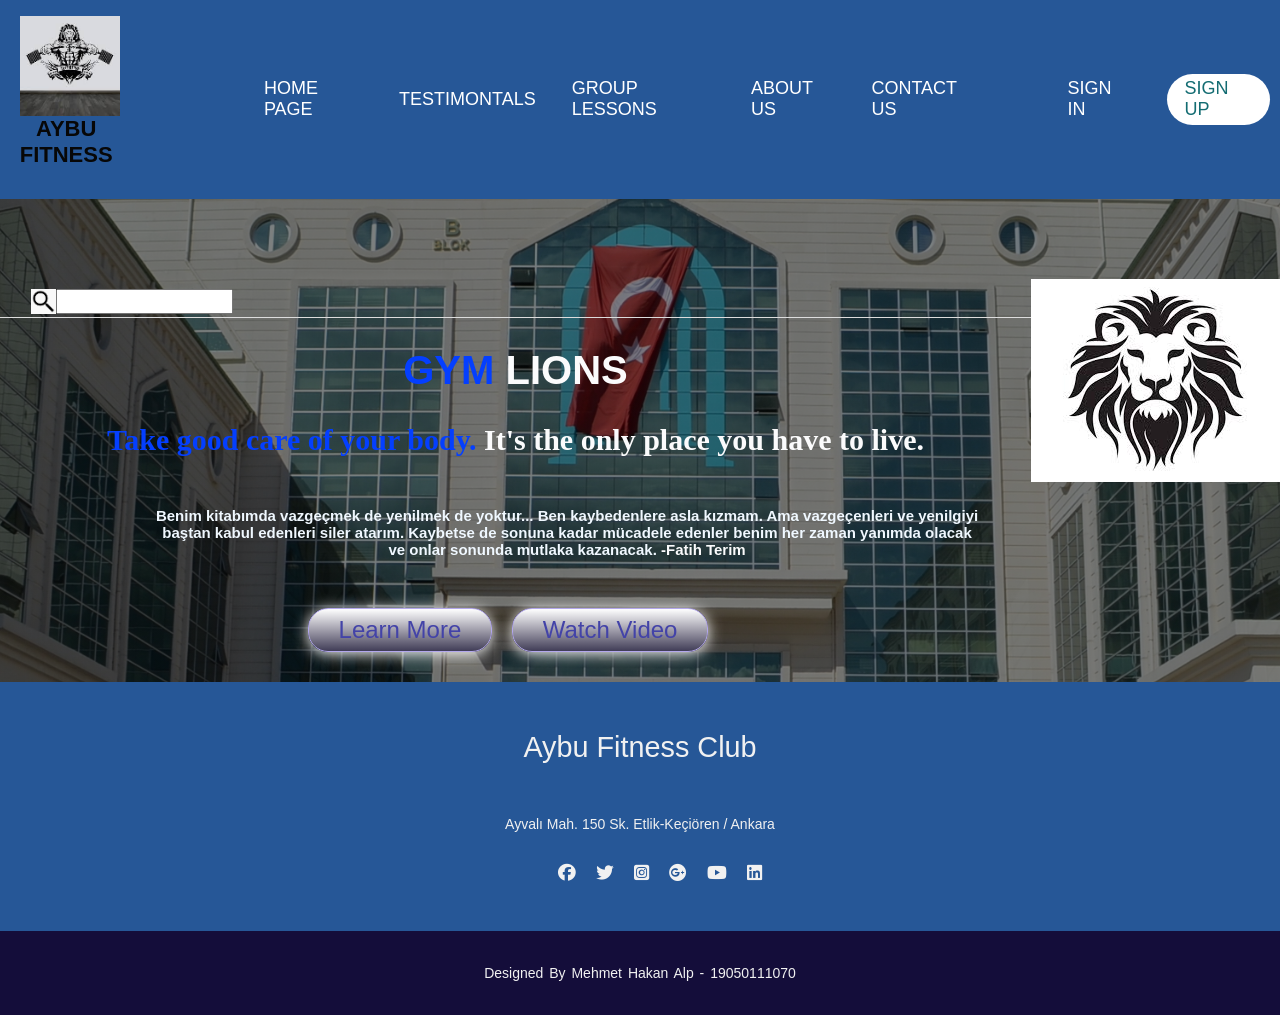
<file: Alp_ProjectSprint3-4/Alp_ProjectDraft2/index.html>
<!DOCTYPE html>
<html lang="en">
<head>
    <meta charset="UTF-8">
    <meta http-equiv="X-UA-Compatible" content="IE=edge">
    <meta name="viewport" content="width=device-width, initial-scale=1.0">
    <title>Lion Fitness</title>
    <link rel="stylesheet" href="common.css">
    <link rel="stylesheet" href="style.css">
    <link rel="stylesheet" href="https://cdnjs.cloudflare.com/ajax/libs/font-awesome/6.4.0/css/all.min.css"/>
</head>
<body>
    <header>
        <div class="container row">
          <a href="#" class="logo"><img src="aslan.jpg">
            <h1 class="aybu-fitness">AYBU FITNESS</h1></a>
          
          <nav class="nav">
            <ul class="nav__list">
              <li class="nav__item"><a href="index.html" class="nav__link">Home Page</a></li>
              <li class="nav__item"><a href="testimontals.html" class="nav__link" >Testimontals</a></li>
              <li class="nav__item"><a href="group-lesson.html" class="nav__link">Group Lessons</a></li>
              <li class="nav__item"><a href="about-us.html"class="nav__link" >About Us</a></li>
              <li class="nav__item"><a href="contact-us.html"class="nav__link" >Contact Us</a></li>
            </ul>
            <ul class="nav__list">
              <li class="nav__item"><a href="#" class="nav__link">Sign in</a></li>
              <li class="nav__item">
                <a href="#" class="nav__link nav__link--button">Sign up</a>
              </li>
            </ul>
          </nav>
        </div>
      </header>

      <div class="banner">
        <div class="left-col">
            <div class="search">
                <img src="search.png" width="25px">
                <input type="text">
            </div>
            <h1> <span1> GYM</span1>  <span> LIONS </span> </h1>
            <h3> <span1>Take good care of your body.</span><span>
                It's the only place you have to live.
            </span> 
                </h3>
                <p> <strong>
                    Benim kitabımda vazgeçmek de yenilmek de yoktur... 
                    Ben kaybedenlere asla kızmam. 
                    Ama vazgeçenleri ve yenilgiyi baştan kabul edenleri siler atarım. 
                    Kaybetse de sonuna kadar mücadele edenler benim 
                    her zaman yanımda olacak ve onlar sonunda mutlaka
                    kazanacak. <span>-Fatih Terim</span> 
                </strong>
                    
                </p>
                <div class="button">
                    <button type="button" class="primary-button">Learn More</button>
                    <button type="button" class="secondry-button">Watch Video</button>
                </div>
                
        </div>
        <div class="right-col">
            <img src="big-photo-aslan.jpg">
            
        </div>
        
    </div>
    <footer>
      <div class="footer-content">
        <h3>Aybu Fitness Club</h3>
        <p>Ayvalı Mah. 150 Sk. Etlik-Keçiören / Ankara
        </p>
        <ul class="socials">
          
          <li><a href="https://www.facebook.com"><i class="fa-brands fa-facebook"></i></a></li>
          <li><a href="https://twitter.com"><i class="fa-brands fa-twitter"></i></a></li>
          <li><a href="https://www.instagram.com/accounts/login/"><i class="fa-brands fa-square-instagram"></i></a></li>
          <li><a href="https://accounts.google.com/InteractiveLogin/signinchooser?elo=1&ifkv=AQMjQ7Qd_SXheNo365VDVD_mH7Bw42z6fIi9__PEFIAzMFTwE6klG_wHzv5zP7f2NQFFbJpWAuRnpg&flowName=GlifWebSignIn&flowEntry=ServiceLogin"><i class="fa-brands fa-google-plus"></i></a></li>
          <li><a href="https://www.youtube.com"><i class="fa-brands fa-youtube"></i></a></li>
          <li><a href="https://www.linkedin.com/feed/"><i class="fa-brands fa-linkedin"></i></a></li>
        </ul>
      </div>
      <div class="footer-bottom">
        <p>Designed by Mehmet Hakan Alp - 19050111070</p>
      </div>
    </footer>


</body>
</html>
</file>
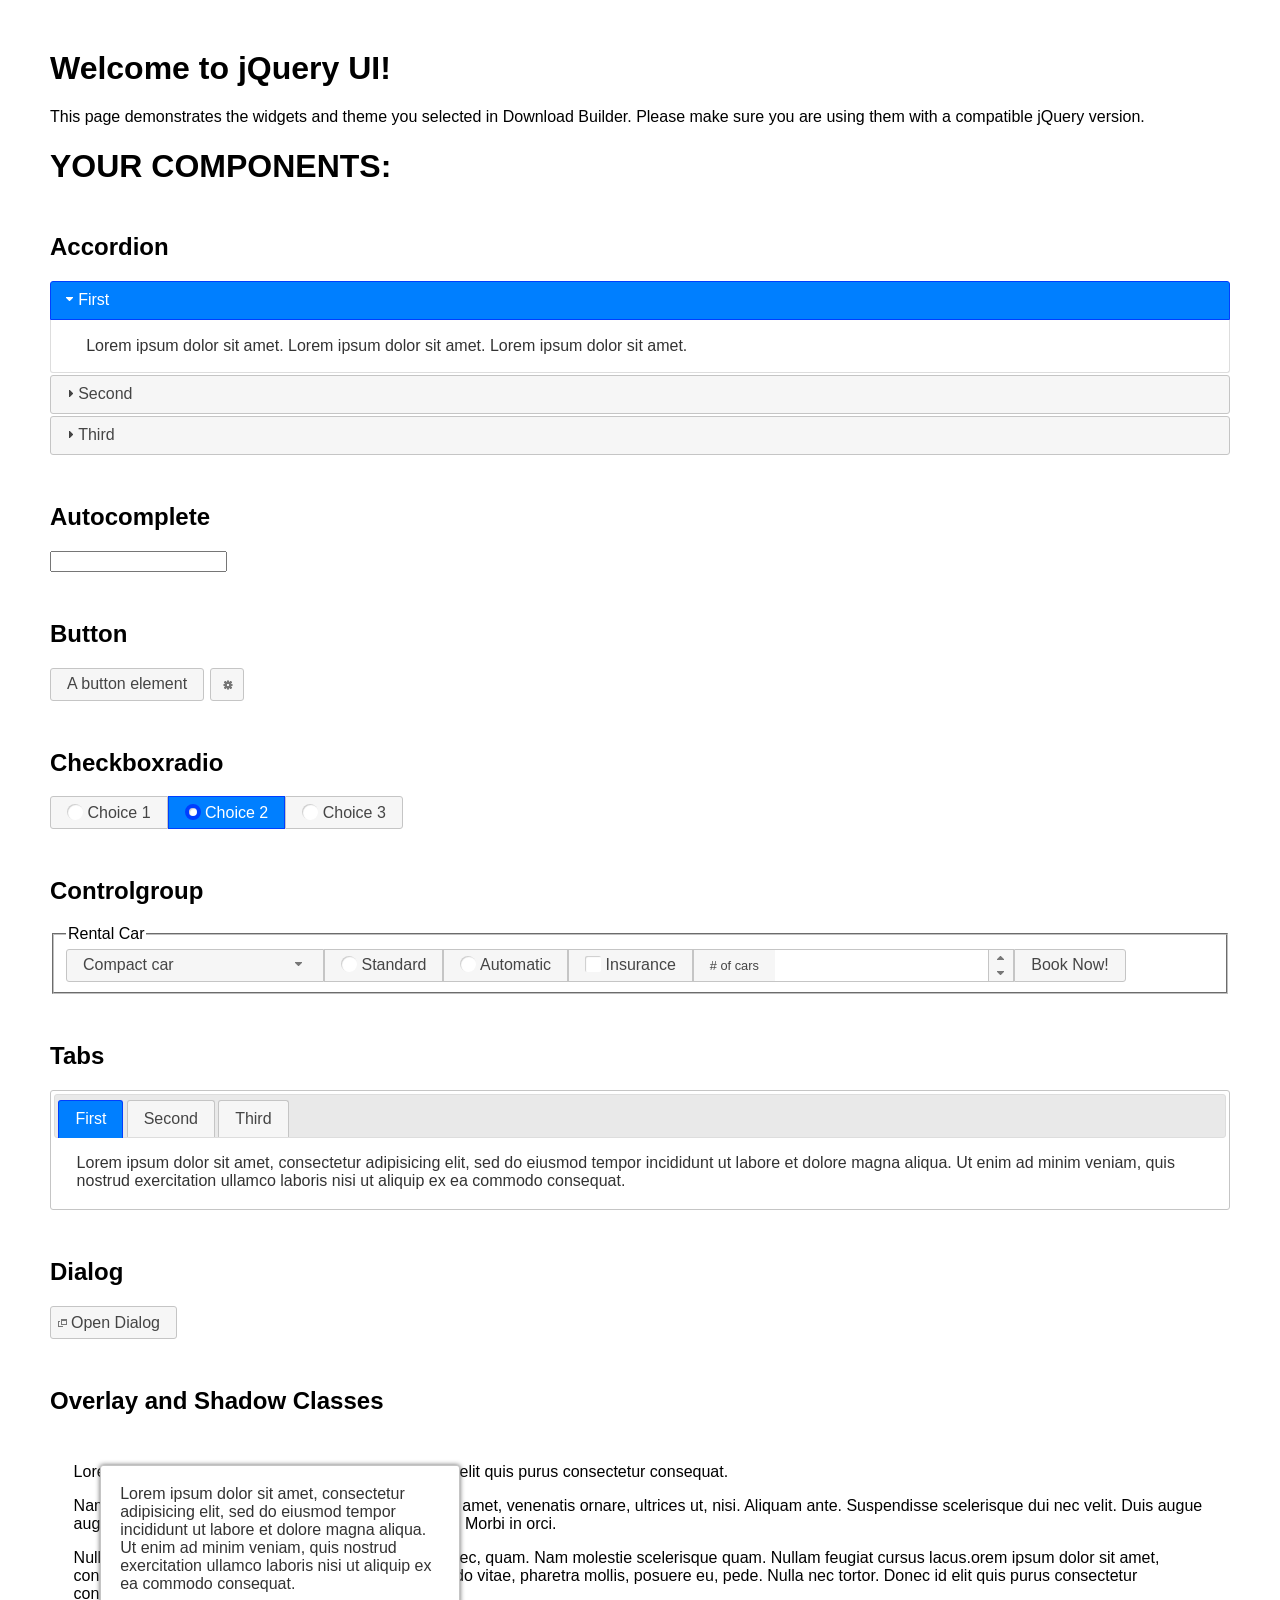
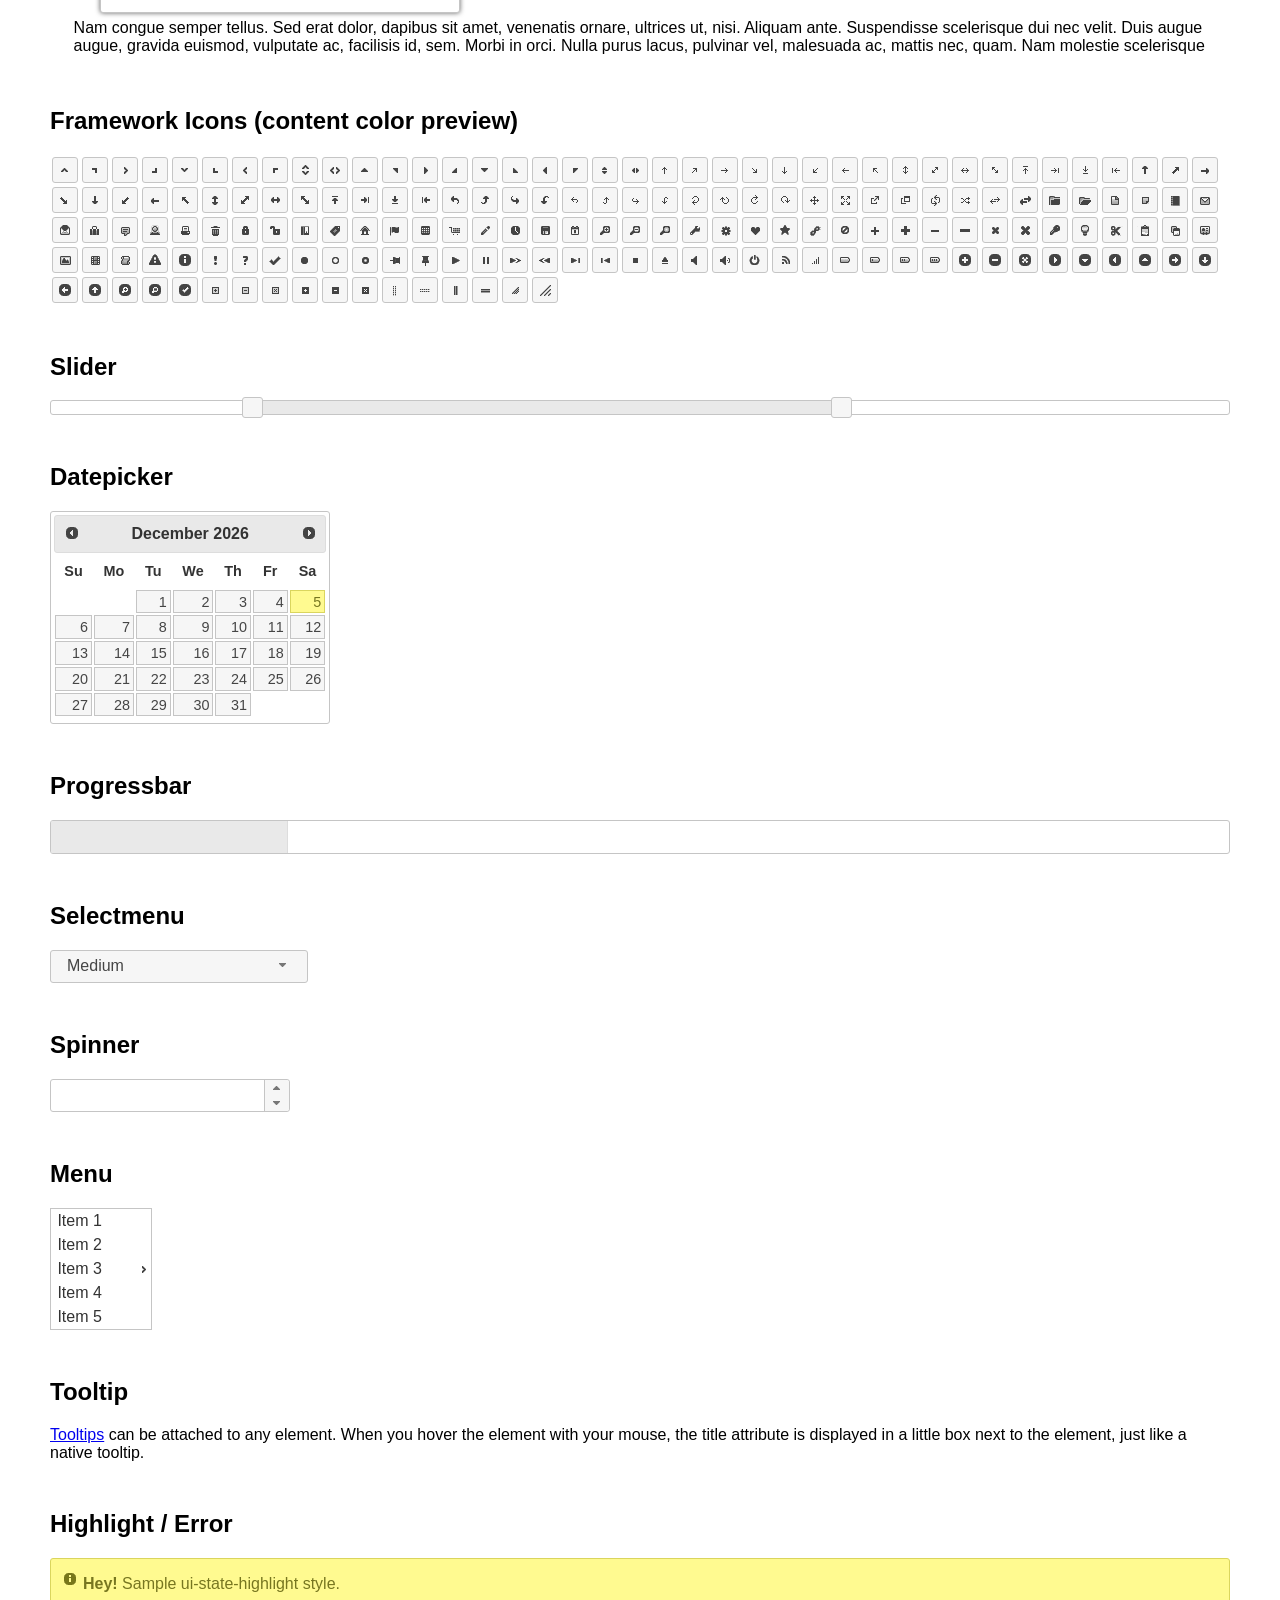
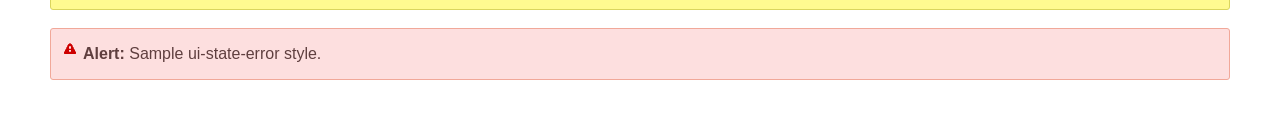
<file: Alp_ProjectSprint3-4/Alp_ProjectDraft2/jquery-ui-1.13.2/index.html>
<!doctype html>
<html lang="us">
<head>
	<meta charset="utf-8">
	<title>jQuery UI Example Page</title>
	<link href="jquery-ui.css" rel="stylesheet">
	<style>
	body{
		font-family: "Trebuchet MS", sans-serif;
		margin: 50px;
	}
	.demoHeaders {
		margin-top: 2em;
	}
	#dialog-link {
		padding: .4em 1em .4em 20px;
		text-decoration: none;
		position: relative;
	}
	#dialog-link span.ui-icon {
		margin: 0 5px 0 0;
		position: absolute;
		left: .2em;
		top: 50%;
		margin-top: -8px;
	}
	#icons {
		margin: 0;
		padding: 0;
	}
	#icons li {
		margin: 2px;
		position: relative;
		padding: 4px 0;
		cursor: pointer;
		float: left;
		list-style: none;
	}
	#icons span.ui-icon {
		float: left;
		margin: 0 4px;
	}
	.fakewindowcontain .ui-widget-overlay {
		position: absolute;
	}
	select {
		width: 200px;
	}
	</style>
</head>
<body>

<h1>Welcome to jQuery UI!</h1>

<div class="ui-widget">
	<p>This page demonstrates the widgets and theme you selected in Download Builder. Please make sure you are using them with a compatible jQuery version.</p>
</div>

<h1>YOUR COMPONENTS:</h1>

<!-- Accordion -->
<h2 class="demoHeaders">Accordion</h2>
<div id="accordion">
	<h3>First</h3>
	<div>Lorem ipsum dolor sit amet. Lorem ipsum dolor sit amet. Lorem ipsum dolor sit amet.</div>
	<h3>Second</h3>
	<div>Phasellus mattis tincidunt nibh.</div>
	<h3>Third</h3>
	<div>Nam dui erat, auctor a, dignissim quis.</div>
</div>

<!-- Autocomplete -->
<h2 class="demoHeaders">Autocomplete</h2>
<div>
	<input id="autocomplete" title="type &quot;a&quot;">
</div>

<!-- Button -->
<h2 class="demoHeaders">Button</h2>
<button id="button">A button element</button>
<button id="button-icon">An icon-only button</button>

<!-- Checkboxradio -->
<h2 class="demoHeaders">Checkboxradio</h2>
<form style="margin-top: 1em;">
	<div id="radioset">
		<input type="radio" id="radio1" name="radio"><label for="radio1">Choice 1</label>
		<input type="radio" id="radio2" name="radio" checked="checked"><label for="radio2">Choice 2</label>
		<input type="radio" id="radio3" name="radio"><label for="radio3">Choice 3</label>
	</div>
</form>

<!-- Controlgroup -->
<h2 class="demoHeaders">Controlgroup</h2>
<fieldset>
	<legend>Rental Car</legend>
	<div id="controlgroup">
		<select id="car-type">
			<option>Compact car</option>
			<option>Midsize car</option>
			<option>Full size car</option>
			<option>SUV</option>
			<option>Luxury</option>
			<option>Truck</option>
			<option>Van</option>
		</select>
		<label for="transmission-standard">Standard</label>
		<input type="radio" name="transmission" id="transmission-standard">
		<label for="transmission-automatic">Automatic</label>
		<input type="radio" name="transmission" id="transmission-automatic">
		<label for="insurance">Insurance</label>
		<input type="checkbox" name="insurance" id="insurance">
		<label for="horizontal-spinner" class="ui-controlgroup-label"># of cars</label>
		<input id="horizontal-spinner" class="ui-spinner-input">
		<button>Book Now!</button>
	</div>
</fieldset>

<!-- Tabs -->
<h2 class="demoHeaders">Tabs</h2>
<div id="tabs">
	<ul>
		<li><a href="#tabs-1">First</a></li>
		<li><a href="#tabs-2">Second</a></li>
		<li><a href="#tabs-3">Third</a></li>
	</ul>
	<div id="tabs-1">Lorem ipsum dolor sit amet, consectetur adipisicing elit, sed do eiusmod tempor incididunt ut labore et dolore magna aliqua. Ut enim ad minim veniam, quis nostrud exercitation ullamco laboris nisi ut aliquip ex ea commodo consequat.</div>
	<div id="tabs-2">Phasellus mattis tincidunt nibh. Cras orci urna, blandit id, pretium vel, aliquet ornare, felis. Maecenas scelerisque sem non nisl. Fusce sed lorem in enim dictum bibendum.</div>
	<div id="tabs-3">Nam dui erat, auctor a, dignissim quis, sollicitudin eu, felis. Pellentesque nisi urna, interdum eget, sagittis et, consequat vestibulum, lacus. Mauris porttitor ullamcorper augue.</div>
</div>

<h2 class="demoHeaders">Dialog</h2>
<p>
	<button id="dialog-link" class="ui-button ui-corner-all ui-widget">
		<span class="ui-icon ui-icon-newwin"></span>Open Dialog
	</button>
</p>

<h2 class="demoHeaders">Overlay and Shadow Classes</h2>
<div style="position: relative; width: 96%; height: 200px; padding:1% 2%; overflow:hidden;" class="fakewindowcontain">
	<p>Lorem ipsum dolor sit amet,  Nulla nec tortor. Donec id elit quis purus consectetur consequat. </p><p>Nam congue semper tellus. Sed erat dolor, dapibus sit amet, venenatis ornare, ultrices ut, nisi. Aliquam ante. Suspendisse scelerisque dui nec velit. Duis augue augue, gravida euismod, vulputate ac, facilisis id, sem. Morbi in orci. </p><p>Nulla purus lacus, pulvinar vel, malesuada ac, mattis nec, quam. Nam molestie scelerisque quam. Nullam feugiat cursus lacus.orem ipsum dolor sit amet, consectetur adipiscing elit. Donec libero risus, commodo vitae, pharetra mollis, posuere eu, pede. Nulla nec tortor. Donec id elit quis purus consectetur consequat. </p><p>Nam congue semper tellus. Sed erat dolor, dapibus sit amet, venenatis ornare, ultrices ut, nisi. Aliquam ante. Suspendisse scelerisque dui nec velit. Duis augue augue, gravida euismod, vulputate ac, facilisis id, sem. Morbi in orci. Nulla purus lacus, pulvinar vel, malesuada ac, mattis nec, quam. Nam molestie scelerisque quam. </p><p>Nullam feugiat cursus lacus.orem ipsum dolor sit amet, consectetur adipiscing elit. Donec libero risus, commodo vitae, pharetra mollis, posuere eu, pede. Nulla nec tortor. Donec id elit quis purus consectetur consequat. Nam congue semper tellus. Sed erat dolor, dapibus sit amet, venenatis ornare, ultrices ut, nisi. Aliquam ante. </p><p>Suspendisse scelerisque dui nec velit. Duis augue augue, gravida euismod, vulputate ac, facilisis id, sem. Morbi in orci. Nulla purus lacus, pulvinar vel, malesuada ac, mattis nec, quam. Nam molestie scelerisque quam. Nullam feugiat cursus lacus.orem ipsum dolor sit amet, consectetur adipiscing elit. Donec libero risus, commodo vitae, pharetra mollis, posuere eu, pede. Nulla nec tortor. Donec id elit quis purus consectetur consequat. Nam congue semper tellus. Sed erat dolor, dapibus sit amet, venenatis ornare, ultrices ut, nisi. </p>

	<!-- ui-dialog -->
	<div class="ui-widget-overlay ui-front"></div>
	<div style="position: absolute; width: 320px; left: 50px; top: 30px; padding: 1.2em" class="ui-widget ui-front ui-widget-content ui-corner-all ui-widget-shadow">
		Lorem ipsum dolor sit amet, consectetur adipisicing elit, sed do eiusmod tempor incididunt ut labore et dolore magna aliqua. Ut enim ad minim veniam, quis nostrud exercitation ullamco laboris nisi ut aliquip ex ea commodo consequat.
	</div>

</div>

<!-- ui-dialog -->
<div id="dialog" title="Dialog Title">
	<p>Lorem ipsum dolor sit amet, consectetur adipisicing elit, sed do eiusmod tempor incididunt ut labore et dolore magna aliqua. Ut enim ad minim veniam, quis nostrud exercitation ullamco laboris nisi ut aliquip ex ea commodo consequat.</p>
</div>


<h2 class="demoHeaders">Framework Icons (content color preview)</h2>
<ul id="icons" class="ui-widget ui-helper-clearfix">
	<li class="ui-state-default ui-corner-all" title=".ui-icon-caret-1-n"><span class="ui-icon ui-icon-caret-1-n"></span></li>
	<li class="ui-state-default ui-corner-all" title=".ui-icon-caret-1-ne"><span class="ui-icon ui-icon-caret-1-ne"></span></li>
	<li class="ui-state-default ui-corner-all" title=".ui-icon-caret-1-e"><span class="ui-icon ui-icon-caret-1-e"></span></li>
	<li class="ui-state-default ui-corner-all" title=".ui-icon-caret-1-se"><span class="ui-icon ui-icon-caret-1-se"></span></li>
	<li class="ui-state-default ui-corner-all" title=".ui-icon-caret-1-s"><span class="ui-icon ui-icon-caret-1-s"></span></li>
	<li class="ui-state-default ui-corner-all" title=".ui-icon-caret-1-sw"><span class="ui-icon ui-icon-caret-1-sw"></span></li>
	<li class="ui-state-default ui-corner-all" title=".ui-icon-caret-1-w"><span class="ui-icon ui-icon-caret-1-w"></span></li>
	<li class="ui-state-default ui-corner-all" title=".ui-icon-caret-1-nw"><span class="ui-icon ui-icon-caret-1-nw"></span></li>
	<li class="ui-state-default ui-corner-all" title=".ui-icon-caret-2-n-s"><span class="ui-icon ui-icon-caret-2-n-s"></span></li>
	<li class="ui-state-default ui-corner-all" title=".ui-icon-caret-2-e-w"><span class="ui-icon ui-icon-caret-2-e-w"></span></li>
	<li class="ui-state-default ui-corner-all" title=".ui-icon-triangle-1-n"><span class="ui-icon ui-icon-triangle-1-n"></span></li>
	<li class="ui-state-default ui-corner-all" title=".ui-icon-triangle-1-ne"><span class="ui-icon ui-icon-triangle-1-ne"></span></li>
	<li class="ui-state-default ui-corner-all" title=".ui-icon-triangle-1-e"><span class="ui-icon ui-icon-triangle-1-e"></span></li>
	<li class="ui-state-default ui-corner-all" title=".ui-icon-triangle-1-se"><span class="ui-icon ui-icon-triangle-1-se"></span></li>
	<li class="ui-state-default ui-corner-all" title=".ui-icon-triangle-1-s"><span class="ui-icon ui-icon-triangle-1-s"></span></li>
	<li class="ui-state-default ui-corner-all" title=".ui-icon-triangle-1-sw"><span class="ui-icon ui-icon-triangle-1-sw"></span></li>
	<li class="ui-state-default ui-corner-all" title=".ui-icon-triangle-1-w"><span class="ui-icon ui-icon-triangle-1-w"></span></li>
	<li class="ui-state-default ui-corner-all" title=".ui-icon-triangle-1-nw"><span class="ui-icon ui-icon-triangle-1-nw"></span></li>
	<li class="ui-state-default ui-corner-all" title=".ui-icon-triangle-2-n-s"><span class="ui-icon ui-icon-triangle-2-n-s"></span></li>
	<li class="ui-state-default ui-corner-all" title=".ui-icon-triangle-2-e-w"><span class="ui-icon ui-icon-triangle-2-e-w"></span></li>
	<li class="ui-state-default ui-corner-all" title=".ui-icon-arrow-1-n"><span class="ui-icon ui-icon-arrow-1-n"></span></li>
	<li class="ui-state-default ui-corner-all" title=".ui-icon-arrow-1-ne"><span class="ui-icon ui-icon-arrow-1-ne"></span></li>
	<li class="ui-state-default ui-corner-all" title=".ui-icon-arrow-1-e"><span class="ui-icon ui-icon-arrow-1-e"></span></li>
	<li class="ui-state-default ui-corner-all" title=".ui-icon-arrow-1-se"><span class="ui-icon ui-icon-arrow-1-se"></span></li>
	<li class="ui-state-default ui-corner-all" title=".ui-icon-arrow-1-s"><span class="ui-icon ui-icon-arrow-1-s"></span></li>
	<li class="ui-state-default ui-corner-all" title=".ui-icon-arrow-1-sw"><span class="ui-icon ui-icon-arrow-1-sw"></span></li>
	<li class="ui-state-default ui-corner-all" title=".ui-icon-arrow-1-w"><span class="ui-icon ui-icon-arrow-1-w"></span></li>
	<li class="ui-state-default ui-corner-all" title=".ui-icon-arrow-1-nw"><span class="ui-icon ui-icon-arrow-1-nw"></span></li>
	<li class="ui-state-default ui-corner-all" title=".ui-icon-arrow-2-n-s"><span class="ui-icon ui-icon-arrow-2-n-s"></span></li>
	<li class="ui-state-default ui-corner-all" title=".ui-icon-arrow-2-ne-sw"><span class="ui-icon ui-icon-arrow-2-ne-sw"></span></li>
	<li class="ui-state-default ui-corner-all" title=".ui-icon-arrow-2-e-w"><span class="ui-icon ui-icon-arrow-2-e-w"></span></li>
	<li class="ui-state-default ui-corner-all" title=".ui-icon-arrow-2-se-nw"><span class="ui-icon ui-icon-arrow-2-se-nw"></span></li>
	<li class="ui-state-default ui-corner-all" title=".ui-icon-arrowstop-1-n"><span class="ui-icon ui-icon-arrowstop-1-n"></span></li>
	<li class="ui-state-default ui-corner-all" title=".ui-icon-arrowstop-1-e"><span class="ui-icon ui-icon-arrowstop-1-e"></span></li>
	<li class="ui-state-default ui-corner-all" title=".ui-icon-arrowstop-1-s"><span class="ui-icon ui-icon-arrowstop-1-s"></span></li>
	<li class="ui-state-default ui-corner-all" title=".ui-icon-arrowstop-1-w"><span class="ui-icon ui-icon-arrowstop-1-w"></span></li>
	<li class="ui-state-default ui-corner-all" title=".ui-icon-arrowthick-1-n"><span class="ui-icon ui-icon-arrowthick-1-n"></span></li>
	<li class="ui-state-default ui-corner-all" title=".ui-icon-arrowthick-1-ne"><span class="ui-icon ui-icon-arrowthick-1-ne"></span></li>
	<li class="ui-state-default ui-corner-all" title=".ui-icon-arrowthick-1-e"><span class="ui-icon ui-icon-arrowthick-1-e"></span></li>
	<li class="ui-state-default ui-corner-all" title=".ui-icon-arrowthick-1-se"><span class="ui-icon ui-icon-arrowthick-1-se"></span></li>
	<li class="ui-state-default ui-corner-all" title=".ui-icon-arrowthick-1-s"><span class="ui-icon ui-icon-arrowthick-1-s"></span></li>
	<li class="ui-state-default ui-corner-all" title=".ui-icon-arrowthick-1-sw"><span class="ui-icon ui-icon-arrowthick-1-sw"></span></li>
	<li class="ui-state-default ui-corner-all" title=".ui-icon-arrowthick-1-w"><span class="ui-icon ui-icon-arrowthick-1-w"></span></li>
	<li class="ui-state-default ui-corner-all" title=".ui-icon-arrowthick-1-nw"><span class="ui-icon ui-icon-arrowthick-1-nw"></span></li>
	<li class="ui-state-default ui-corner-all" title=".ui-icon-arrowthick-2-n-s"><span class="ui-icon ui-icon-arrowthick-2-n-s"></span></li>
	<li class="ui-state-default ui-corner-all" title=".ui-icon-arrowthick-2-ne-sw"><span class="ui-icon ui-icon-arrowthick-2-ne-sw"></span></li>
	<li class="ui-state-default ui-corner-all" title=".ui-icon-arrowthick-2-e-w"><span class="ui-icon ui-icon-arrowthick-2-e-w"></span></li>
	<li class="ui-state-default ui-corner-all" title=".ui-icon-arrowthick-2-se-nw"><span class="ui-icon ui-icon-arrowthick-2-se-nw"></span></li>
	<li class="ui-state-default ui-corner-all" title=".ui-icon-arrowthickstop-1-n"><span class="ui-icon ui-icon-arrowthickstop-1-n"></span></li>
	<li class="ui-state-default ui-corner-all" title=".ui-icon-arrowthickstop-1-e"><span class="ui-icon ui-icon-arrowthickstop-1-e"></span></li>
	<li class="ui-state-default ui-corner-all" title=".ui-icon-arrowthickstop-1-s"><span class="ui-icon ui-icon-arrowthickstop-1-s"></span></li>
	<li class="ui-state-default ui-corner-all" title=".ui-icon-arrowthickstop-1-w"><span class="ui-icon ui-icon-arrowthickstop-1-w"></span></li>
	<li class="ui-state-default ui-corner-all" title=".ui-icon-arrowreturnthick-1-w"><span class="ui-icon ui-icon-arrowreturnthick-1-w"></span></li>
	<li class="ui-state-default ui-corner-all" title=".ui-icon-arrowreturnthick-1-n"><span class="ui-icon ui-icon-arrowreturnthick-1-n"></span></li>
	<li class="ui-state-default ui-corner-all" title=".ui-icon-arrowreturnthick-1-e"><span class="ui-icon ui-icon-arrowreturnthick-1-e"></span></li>
	<li class="ui-state-default ui-corner-all" title=".ui-icon-arrowreturnthick-1-s"><span class="ui-icon ui-icon-arrowreturnthick-1-s"></span></li>
	<li class="ui-state-default ui-corner-all" title=".ui-icon-arrowreturn-1-w"><span class="ui-icon ui-icon-arrowreturn-1-w"></span></li>
	<li class="ui-state-default ui-corner-all" title=".ui-icon-arrowreturn-1-n"><span class="ui-icon ui-icon-arrowreturn-1-n"></span></li>
	<li class="ui-state-default ui-corner-all" title=".ui-icon-arrowreturn-1-e"><span class="ui-icon ui-icon-arrowreturn-1-e"></span></li>
	<li class="ui-state-default ui-corner-all" title=".ui-icon-arrowreturn-1-s"><span class="ui-icon ui-icon-arrowreturn-1-s"></span></li>
	<li class="ui-state-default ui-corner-all" title=".ui-icon-arrowrefresh-1-w"><span class="ui-icon ui-icon-arrowrefresh-1-w"></span></li>
	<li class="ui-state-default ui-corner-all" title=".ui-icon-arrowrefresh-1-n"><span class="ui-icon ui-icon-arrowrefresh-1-n"></span></li>
	<li class="ui-state-default ui-corner-all" title=".ui-icon-arrowrefresh-1-e"><span class="ui-icon ui-icon-arrowrefresh-1-e"></span></li>
	<li class="ui-state-default ui-corner-all" title=".ui-icon-arrowrefresh-1-s"><span class="ui-icon ui-icon-arrowrefresh-1-s"></span></li>
	<li class="ui-state-default ui-corner-all" title=".ui-icon-arrow-4"><span class="ui-icon ui-icon-arrow-4"></span></li>
	<li class="ui-state-default ui-corner-all" title=".ui-icon-arrow-4-diag"><span class="ui-icon ui-icon-arrow-4-diag"></span></li>
	<li class="ui-state-default ui-corner-all" title=".ui-icon-extlink"><span class="ui-icon ui-icon-extlink"></span></li>
	<li class="ui-state-default ui-corner-all" title=".ui-icon-newwin"><span class="ui-icon ui-icon-newwin"></span></li>
	<li class="ui-state-default ui-corner-all" title=".ui-icon-refresh"><span class="ui-icon ui-icon-refresh"></span></li>
	<li class="ui-state-default ui-corner-all" title=".ui-icon-shuffle"><span class="ui-icon ui-icon-shuffle"></span></li>
	<li class="ui-state-default ui-corner-all" title=".ui-icon-transfer-e-w"><span class="ui-icon ui-icon-transfer-e-w"></span></li>
	<li class="ui-state-default ui-corner-all" title=".ui-icon-transferthick-e-w"><span class="ui-icon ui-icon-transferthick-e-w"></span></li>
	<li class="ui-state-default ui-corner-all" title=".ui-icon-folder-collapsed"><span class="ui-icon ui-icon-folder-collapsed"></span></li>
	<li class="ui-state-default ui-corner-all" title=".ui-icon-folder-open"><span class="ui-icon ui-icon-folder-open"></span></li>
	<li class="ui-state-default ui-corner-all" title=".ui-icon-document"><span class="ui-icon ui-icon-document"></span></li>
	<li class="ui-state-default ui-corner-all" title=".ui-icon-document-b"><span class="ui-icon ui-icon-document-b"></span></li>
	<li class="ui-state-default ui-corner-all" title=".ui-icon-note"><span class="ui-icon ui-icon-note"></span></li>
	<li class="ui-state-default ui-corner-all" title=".ui-icon-mail-closed"><span class="ui-icon ui-icon-mail-closed"></span></li>
	<li class="ui-state-default ui-corner-all" title=".ui-icon-mail-open"><span class="ui-icon ui-icon-mail-open"></span></li>
	<li class="ui-state-default ui-corner-all" title=".ui-icon-suitcase"><span class="ui-icon ui-icon-suitcase"></span></li>
	<li class="ui-state-default ui-corner-all" title=".ui-icon-comment"><span class="ui-icon ui-icon-comment"></span></li>
	<li class="ui-state-default ui-corner-all" title=".ui-icon-person"><span class="ui-icon ui-icon-person"></span></li>
	<li class="ui-state-default ui-corner-all" title=".ui-icon-print"><span class="ui-icon ui-icon-print"></span></li>
	<li class="ui-state-default ui-corner-all" title=".ui-icon-trash"><span class="ui-icon ui-icon-trash"></span></li>
	<li class="ui-state-default ui-corner-all" title=".ui-icon-locked"><span class="ui-icon ui-icon-locked"></span></li>
	<li class="ui-state-default ui-corner-all" title=".ui-icon-unlocked"><span class="ui-icon ui-icon-unlocked"></span></li>
	<li class="ui-state-default ui-corner-all" title=".ui-icon-bookmark"><span class="ui-icon ui-icon-bookmark"></span></li>
	<li class="ui-state-default ui-corner-all" title=".ui-icon-tag"><span class="ui-icon ui-icon-tag"></span></li>
	<li class="ui-state-default ui-corner-all" title=".ui-icon-home"><span class="ui-icon ui-icon-home"></span></li>
	<li class="ui-state-default ui-corner-all" title=".ui-icon-flag"><span class="ui-icon ui-icon-flag"></span></li>
	<li class="ui-state-default ui-corner-all" title=".ui-icon-calculator"><span class="ui-icon ui-icon-calculator"></span></li>
	<li class="ui-state-default ui-corner-all" title=".ui-icon-cart"><span class="ui-icon ui-icon-cart"></span></li>
	<li class="ui-state-default ui-corner-all" title=".ui-icon-pencil"><span class="ui-icon ui-icon-pencil"></span></li>
	<li class="ui-state-default ui-corner-all" title=".ui-icon-clock"><span class="ui-icon ui-icon-clock"></span></li>
	<li class="ui-state-default ui-corner-all" title=".ui-icon-disk"><span class="ui-icon ui-icon-disk"></span></li>
	<li class="ui-state-default ui-corner-all" title=".ui-icon-calendar"><span class="ui-icon ui-icon-calendar"></span></li>
	<li class="ui-state-default ui-corner-all" title=".ui-icon-zoomin"><span class="ui-icon ui-icon-zoomin"></span></li>
	<li class="ui-state-default ui-corner-all" title=".ui-icon-zoomout"><span class="ui-icon ui-icon-zoomout"></span></li>
	<li class="ui-state-default ui-corner-all" title=".ui-icon-search"><span class="ui-icon ui-icon-search"></span></li>
	<li class="ui-state-default ui-corner-all" title=".ui-icon-wrench"><span class="ui-icon ui-icon-wrench"></span></li>
	<li class="ui-state-default ui-corner-all" title=".ui-icon-gear"><span class="ui-icon ui-icon-gear"></span></li>
	<li class="ui-state-default ui-corner-all" title=".ui-icon-heart"><span class="ui-icon ui-icon-heart"></span></li>
	<li class="ui-state-default ui-corner-all" title=".ui-icon-star"><span class="ui-icon ui-icon-star"></span></li>
	<li class="ui-state-default ui-corner-all" title=".ui-icon-link"><span class="ui-icon ui-icon-link"></span></li>
	<li class="ui-state-default ui-corner-all" title=".ui-icon-cancel"><span class="ui-icon ui-icon-cancel"></span></li>
	<li class="ui-state-default ui-corner-all" title=".ui-icon-plus"><span class="ui-icon ui-icon-plus"></span></li>
	<li class="ui-state-default ui-corner-all" title=".ui-icon-plusthick"><span class="ui-icon ui-icon-plusthick"></span></li>
	<li class="ui-state-default ui-corner-all" title=".ui-icon-minus"><span class="ui-icon ui-icon-minus"></span></li>
	<li class="ui-state-default ui-corner-all" title=".ui-icon-minusthick"><span class="ui-icon ui-icon-minusthick"></span></li>
	<li class="ui-state-default ui-corner-all" title=".ui-icon-close"><span class="ui-icon ui-icon-close"></span></li>
	<li class="ui-state-default ui-corner-all" title=".ui-icon-closethick"><span class="ui-icon ui-icon-closethick"></span></li>
	<li class="ui-state-default ui-corner-all" title=".ui-icon-key"><span class="ui-icon ui-icon-key"></span></li>
	<li class="ui-state-default ui-corner-all" title=".ui-icon-lightbulb"><span class="ui-icon ui-icon-lightbulb"></span></li>
	<li class="ui-state-default ui-corner-all" title=".ui-icon-scissors"><span class="ui-icon ui-icon-scissors"></span></li>
	<li class="ui-state-default ui-corner-all" title=".ui-icon-clipboard"><span class="ui-icon ui-icon-clipboard"></span></li>
	<li class="ui-state-default ui-corner-all" title=".ui-icon-copy"><span class="ui-icon ui-icon-copy"></span></li>
	<li class="ui-state-default ui-corner-all" title=".ui-icon-contact"><span class="ui-icon ui-icon-contact"></span></li>
	<li class="ui-state-default ui-corner-all" title=".ui-icon-image"><span class="ui-icon ui-icon-image"></span></li>
	<li class="ui-state-default ui-corner-all" title=".ui-icon-video"><span class="ui-icon ui-icon-video"></span></li>
	<li class="ui-state-default ui-corner-all" title=".ui-icon-script"><span class="ui-icon ui-icon-script"></span></li>
	<li class="ui-state-default ui-corner-all" title=".ui-icon-alert"><span class="ui-icon ui-icon-alert"></span></li>
	<li class="ui-state-default ui-corner-all" title=".ui-icon-info"><span class="ui-icon ui-icon-info"></span></li>
	<li class="ui-state-default ui-corner-all" title=".ui-icon-notice"><span class="ui-icon ui-icon-notice"></span></li>
	<li class="ui-state-default ui-corner-all" title=".ui-icon-help"><span class="ui-icon ui-icon-help"></span></li>
	<li class="ui-state-default ui-corner-all" title=".ui-icon-check"><span class="ui-icon ui-icon-check"></span></li>
	<li class="ui-state-default ui-corner-all" title=".ui-icon-bullet"><span class="ui-icon ui-icon-bullet"></span></li>
	<li class="ui-state-default ui-corner-all" title=".ui-icon-radio-off"><span class="ui-icon ui-icon-radio-off"></span></li>
	<li class="ui-state-default ui-corner-all" title=".ui-icon-radio-on"><span class="ui-icon ui-icon-radio-on"></span></li>
	<li class="ui-state-default ui-corner-all" title=".ui-icon-pin-w"><span class="ui-icon ui-icon-pin-w"></span></li>
	<li class="ui-state-default ui-corner-all" title=".ui-icon-pin-s"><span class="ui-icon ui-icon-pin-s"></span></li>
	<li class="ui-state-default ui-corner-all" title=".ui-icon-play"><span class="ui-icon ui-icon-play"></span></li>
	<li class="ui-state-default ui-corner-all" title=".ui-icon-pause"><span class="ui-icon ui-icon-pause"></span></li>
	<li class="ui-state-default ui-corner-all" title=".ui-icon-seek-next"><span class="ui-icon ui-icon-seek-next"></span></li>
	<li class="ui-state-default ui-corner-all" title=".ui-icon-seek-prev"><span class="ui-icon ui-icon-seek-prev"></span></li>
	<li class="ui-state-default ui-corner-all" title=".ui-icon-seek-end"><span class="ui-icon ui-icon-seek-end"></span></li>
	<li class="ui-state-default ui-corner-all" title=".ui-icon-seek-first"><span class="ui-icon ui-icon-seek-first"></span></li>
	<li class="ui-state-default ui-corner-all" title=".ui-icon-stop"><span class="ui-icon ui-icon-stop"></span></li>
	<li class="ui-state-default ui-corner-all" title=".ui-icon-eject"><span class="ui-icon ui-icon-eject"></span></li>
	<li class="ui-state-default ui-corner-all" title=".ui-icon-volume-off"><span class="ui-icon ui-icon-volume-off"></span></li>
	<li class="ui-state-default ui-corner-all" title=".ui-icon-volume-on"><span class="ui-icon ui-icon-volume-on"></span></li>
	<li class="ui-state-default ui-corner-all" title=".ui-icon-power"><span class="ui-icon ui-icon-power"></span></li>
	<li class="ui-state-default ui-corner-all" title=".ui-icon-signal-diag"><span class="ui-icon ui-icon-signal-diag"></span></li>
	<li class="ui-state-default ui-corner-all" title=".ui-icon-signal"><span class="ui-icon ui-icon-signal"></span></li>
	<li class="ui-state-default ui-corner-all" title=".ui-icon-battery-0"><span class="ui-icon ui-icon-battery-0"></span></li>
	<li class="ui-state-default ui-corner-all" title=".ui-icon-battery-1"><span class="ui-icon ui-icon-battery-1"></span></li>
	<li class="ui-state-default ui-corner-all" title=".ui-icon-battery-2"><span class="ui-icon ui-icon-battery-2"></span></li>
	<li class="ui-state-default ui-corner-all" title=".ui-icon-battery-3"><span class="ui-icon ui-icon-battery-3"></span></li>
	<li class="ui-state-default ui-corner-all" title=".ui-icon-circle-plus"><span class="ui-icon ui-icon-circle-plus"></span></li>
	<li class="ui-state-default ui-corner-all" title=".ui-icon-circle-minus"><span class="ui-icon ui-icon-circle-minus"></span></li>
	<li class="ui-state-default ui-corner-all" title=".ui-icon-circle-close"><span class="ui-icon ui-icon-circle-close"></span></li>
	<li class="ui-state-default ui-corner-all" title=".ui-icon-circle-triangle-e"><span class="ui-icon ui-icon-circle-triangle-e"></span></li>
	<li class="ui-state-default ui-corner-all" title=".ui-icon-circle-triangle-s"><span class="ui-icon ui-icon-circle-triangle-s"></span></li>
	<li class="ui-state-default ui-corner-all" title=".ui-icon-circle-triangle-w"><span class="ui-icon ui-icon-circle-triangle-w"></span></li>
	<li class="ui-state-default ui-corner-all" title=".ui-icon-circle-triangle-n"><span class="ui-icon ui-icon-circle-triangle-n"></span></li>
	<li class="ui-state-default ui-corner-all" title=".ui-icon-circle-arrow-e"><span class="ui-icon ui-icon-circle-arrow-e"></span></li>
	<li class="ui-state-default ui-corner-all" title=".ui-icon-circle-arrow-s"><span class="ui-icon ui-icon-circle-arrow-s"></span></li>
	<li class="ui-state-default ui-corner-all" title=".ui-icon-circle-arrow-w"><span class="ui-icon ui-icon-circle-arrow-w"></span></li>
	<li class="ui-state-default ui-corner-all" title=".ui-icon-circle-arrow-n"><span class="ui-icon ui-icon-circle-arrow-n"></span></li>
	<li class="ui-state-default ui-corner-all" title=".ui-icon-circle-zoomin"><span class="ui-icon ui-icon-circle-zoomin"></span></li>
	<li class="ui-state-default ui-corner-all" title=".ui-icon-circle-zoomout"><span class="ui-icon ui-icon-circle-zoomout"></span></li>
	<li class="ui-state-default ui-corner-all" title=".ui-icon-circle-check"><span class="ui-icon ui-icon-circle-check"></span></li>
	<li class="ui-state-default ui-corner-all" title=".ui-icon-circlesmall-plus"><span class="ui-icon ui-icon-circlesmall-plus"></span></li>
	<li class="ui-state-default ui-corner-all" title=".ui-icon-circlesmall-minus"><span class="ui-icon ui-icon-circlesmall-minus"></span></li>
	<li class="ui-state-default ui-corner-all" title=".ui-icon-circlesmall-close"><span class="ui-icon ui-icon-circlesmall-close"></span></li>
	<li class="ui-state-default ui-corner-all" title=".ui-icon-squaresmall-plus"><span class="ui-icon ui-icon-squaresmall-plus"></span></li>
	<li class="ui-state-default ui-corner-all" title=".ui-icon-squaresmall-minus"><span class="ui-icon ui-icon-squaresmall-minus"></span></li>
	<li class="ui-state-default ui-corner-all" title=".ui-icon-squaresmall-close"><span class="ui-icon ui-icon-squaresmall-close"></span></li>
	<li class="ui-state-default ui-corner-all" title=".ui-icon-grip-dotted-vertical"><span class="ui-icon ui-icon-grip-dotted-vertical"></span></li>
	<li class="ui-state-default ui-corner-all" title=".ui-icon-grip-dotted-horizontal"><span class="ui-icon ui-icon-grip-dotted-horizontal"></span></li>
	<li class="ui-state-default ui-corner-all" title=".ui-icon-grip-solid-vertical"><span class="ui-icon ui-icon-grip-solid-vertical"></span></li>
	<li class="ui-state-default ui-corner-all" title=".ui-icon-grip-solid-horizontal"><span class="ui-icon ui-icon-grip-solid-horizontal"></span></li>
	<li class="ui-state-default ui-corner-all" title=".ui-icon-gripsmall-diagonal-se"><span class="ui-icon ui-icon-gripsmall-diagonal-se"></span></li>
	<li class="ui-state-default ui-corner-all" title=".ui-icon-grip-diagonal-se"><span class="ui-icon ui-icon-grip-diagonal-se"></span></li>
</ul>

<!-- Slider -->
<h2 class="demoHeaders">Slider</h2>
<div id="slider"></div>

<!-- Datepicker -->
<h2 class="demoHeaders">Datepicker</h2>
<div id="datepicker"></div>

<!-- Progressbar -->
<h2 class="demoHeaders">Progressbar</h2>
<div id="progressbar"></div>

<!-- Progressbar -->
<h2 class="demoHeaders">Selectmenu</h2>
<select id="selectmenu">
	<option>Slower</option>
	<option>Slow</option>
	<option selected="selected">Medium</option>
	<option>Fast</option>
	<option>Faster</option>
</select>

<!-- Spinner -->
<h2 class="demoHeaders">Spinner</h2>
<input id="spinner">

<!-- Menu -->
<h2 class="demoHeaders">Menu</h2>
<ul style="width:100px;" id="menu">
	<li><div>Item 1</div></li>
	<li><div>Item 2</div></li>
	<li><div>Item 3</div>
		<ul>
			<li><div>Item 3-1</div></li>
			<li><div>Item 3-2</div></li>
			<li><div>Item 3-3</div></li>
			<li><div>Item 3-4</div></li>
			<li><div>Item 3-5</div></li>
		</ul>
	</li>
	<li><div>Item 4</div></li>
	<li><div>Item 5</div></li>
</ul>

<!-- Tooltip -->
<h2 class="demoHeaders">Tooltip</h2>
<p id="tooltip">
	<a href="#" title="That&apos;s what this widget is">Tooltips</a> can be attached to any element. When you hover
the element with your mouse, the title attribute is displayed in a little box next to the element, just like a native tooltip.
</p>

<!-- Highlight / Error -->
<h2 class="demoHeaders">Highlight / Error</h2>
<div class="ui-widget">
	<div class="ui-state-highlight ui-corner-all" style="margin-top: 20px; padding: 0 .7em;">
		<p><span class="ui-icon ui-icon-info" style="float: left; margin-right: .3em;"></span>
		<strong>Hey!</strong> Sample ui-state-highlight style.</p>
	</div>
</div>
<br>
<div class="ui-widget">
	<div class="ui-state-error ui-corner-all" style="padding: 0 .7em;">
		<p><span class="ui-icon ui-icon-alert" style="float: left; margin-right: .3em;"></span>
		<strong>Alert:</strong> Sample ui-state-error style.</p>
	</div>
</div>

<script src="external/jquery/jquery.js"></script>
<script src="jquery-ui.js"></script>
<script>
$( "#accordion" ).accordion();

var availableTags = [
	"ActionScript",
	"AppleScript",
	"Asp",
	"BASIC",
	"C",
	"C++",
	"Clojure",
	"COBOL",
	"ColdFusion",
	"Erlang",
	"Fortran",
	"Groovy",
	"Haskell",
	"Java",
	"JavaScript",
	"Lisp",
	"Perl",
	"PHP",
	"Python",
	"Ruby",
	"Scala",
	"Scheme"
];
$( "#autocomplete" ).autocomplete({
	source: availableTags
});

$( "#button" ).button();
$( "#button-icon" ).button({
	icon: "ui-icon-gear",
	showLabel: false
});

$( "#radioset" ).buttonset();

$( "#controlgroup" ).controlgroup();

$( "#tabs" ).tabs();

$( "#dialog" ).dialog({
	autoOpen: false,
	width: 400,
	buttons: [
		{
			text: "Ok",
			click: function() {
				$( this ).dialog( "close" );
			}
		},
		{
			text: "Cancel",
			click: function() {
				$( this ).dialog( "close" );
			}
		}
	]
});

// Link to open the dialog
$( "#dialog-link" ).click(function( event ) {
	$( "#dialog" ).dialog( "open" );
	event.preventDefault();
});

$( "#datepicker" ).datepicker({
	inline: true
});

$( "#slider" ).slider({
	range: true,
	values: [ 17, 67 ]
});

$( "#progressbar" ).progressbar({
	value: 20
});

$( "#spinner" ).spinner();

$( "#menu" ).menu();

$( "#tooltip" ).tooltip();

$( "#selectmenu" ).selectmenu();

// Hover states on the static widgets
$( "#dialog-link, #icons li" ).hover(
	function() {
		$( this ).addClass( "ui-state-hover" );
	},
	function() {
		$( this ).removeClass( "ui-state-hover" );
	}
);
</script>
</body>
</html>
</file>
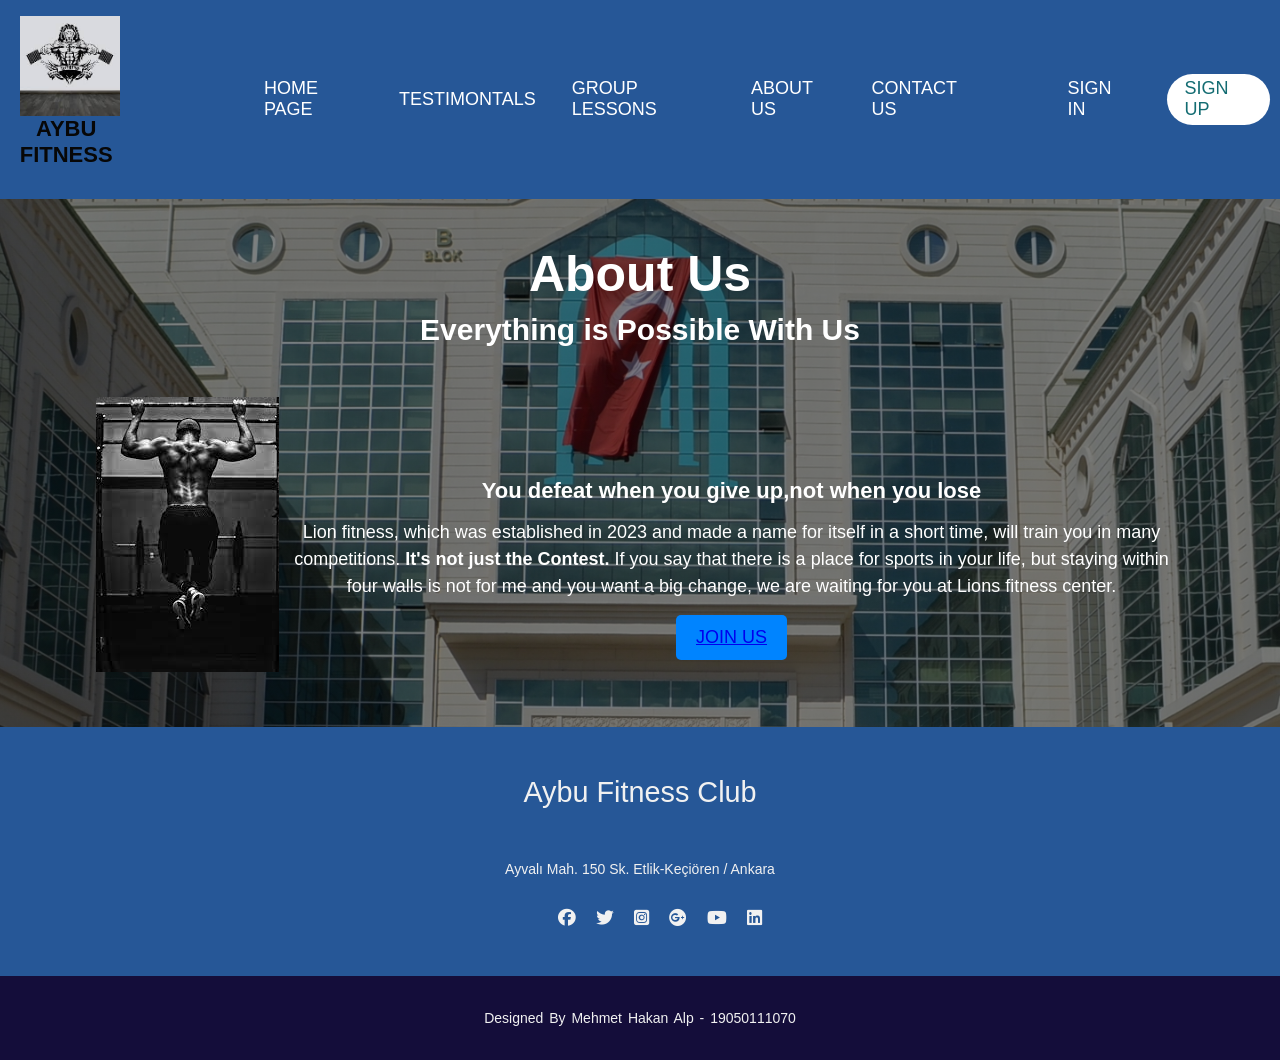
<file: Alp_ProjectSprint3-4/Alp_ProjectDraft2/about-us.html>
<!DOCTYPE html>
<html lang="en">
<head>
    <meta charset="UTF-8">
    <meta http-equiv="X-UA-Compatible" content="IE=edge">
    <meta name="viewport" content="width=device-width, initial-scale=1.0">
    <link rel="stylesheet" href="jquery-ui-1.13.2/jquery-ui.css">
    <script src="jquery-ui-1.13.2/external/jquery/jquery.js"></script>
    <script src="jquery-ui-1.13.2/jquery-ui.js"></script>
    <title>About Us</title>
    <link rel="stylesheet" href="common.css">
    <link rel="stylesheet" href="style-about.css">
    <link rel="stylesheet" href="https://cdnjs.cloudflare.com/ajax/libs/font-awesome/6.4.0/css/all.min.css"/>

    
</head>
<body>
    <header>
        <div class="container row">
          <a href="#" class="logo"><img src="aslan.jpg">
            <h1 class="aybu-fitness">AYBU FITNESS</h1></a>
          
          <nav class="nav">
            <ul class="nav__list">
              <li class="nav__item"><a href="index.html" class="nav__link">Home Page</a></li>
              <li class="nav__item"><a href="testimontals.html" class="nav__link" >Testimontals</a></li>
              <li class="nav__item"><a href="group-lesson.html" class="nav__link">Group Lessons</a></li>
              <li class="nav__item"><a href="about-us.html"class="nav__link" >About Us</a></li>
              <li class="nav__item"><a href="contact-us.html"class="nav__link" >Contact Us</a></li>
            </ul>
            <ul class="nav__list">
              <li class="nav__item"><a href="#" class="nav__link">Sign in</a></li>
              <li class="nav__item">
                <a href="#" class="nav__link nav__link--button">Sign up</a>
              </li>
            </ul>
          </nav>
        </div>
      </header>
      
        <div class="main-about">
            <h1>About Us</h1>
            <h5>Everything is Possible With Us</h5>
        <section class="about-us">
            <img src="about-uss.jpg">
            <div class="content">
                <h2>You defeat when you give up,not when you lose</h2>
                <p>Lion fitness, which was established in 2023 
                    and made a name for itself in a short time, 
                    will train you in many competitions. 
                    <strong>It's not just the Contest.</strong>  
                    If you say that there is a place for sports 
                    in your life, but staying within four 
                    walls is not for me and you want a big 
                    change, we are waiting for you at 
                    Lions fitness center.</p>
                    <button class="button-about"> <a href="join-us.html">JOIN US</a> </button>
            </div>
        </section>
            
        </div>

        <footer>
          <div class="footer-content">
            <h3>Aybu Fitness Club</h3>
            <p>Ayvalı Mah. 150 Sk. Etlik-Keçiören / Ankara
            </p>
            <ul class="socials">
              
              <li><a href="https://www.facebook.com"><i class="fa-brands fa-facebook"></i></a></li>
              <li><a href="https://twitter.com"><i class="fa-brands fa-twitter"></i></a></li>
              <li><a href="https://www.instagram.com/accounts/login/"><i class="fa-brands fa-square-instagram"></i></a></li>
              <li><a href="https://accounts.google.com/InteractiveLogin/signinchooser?elo=1&ifkv=AQMjQ7Qd_SXheNo365VDVD_mH7Bw42z6fIi9__PEFIAzMFTwE6klG_wHzv5zP7f2NQFFbJpWAuRnpg&flowName=GlifWebSignIn&flowEntry=ServiceLogin"><i class="fa-brands fa-google-plus"></i></a></li>
              <li><a href="https://www.youtube.com"><i class="fa-brands fa-youtube"></i></a></li>
              <li><a href="https://www.linkedin.com/feed/"><i class="fa-brands fa-linkedin"></i></a></li>
            </ul>
          </div>
          <div class="footer-bottom">
            <p>Designed by Mehmet Hakan Alp - 19050111070</p>
          </div>
        </footer>
</body>
</html>
</file>
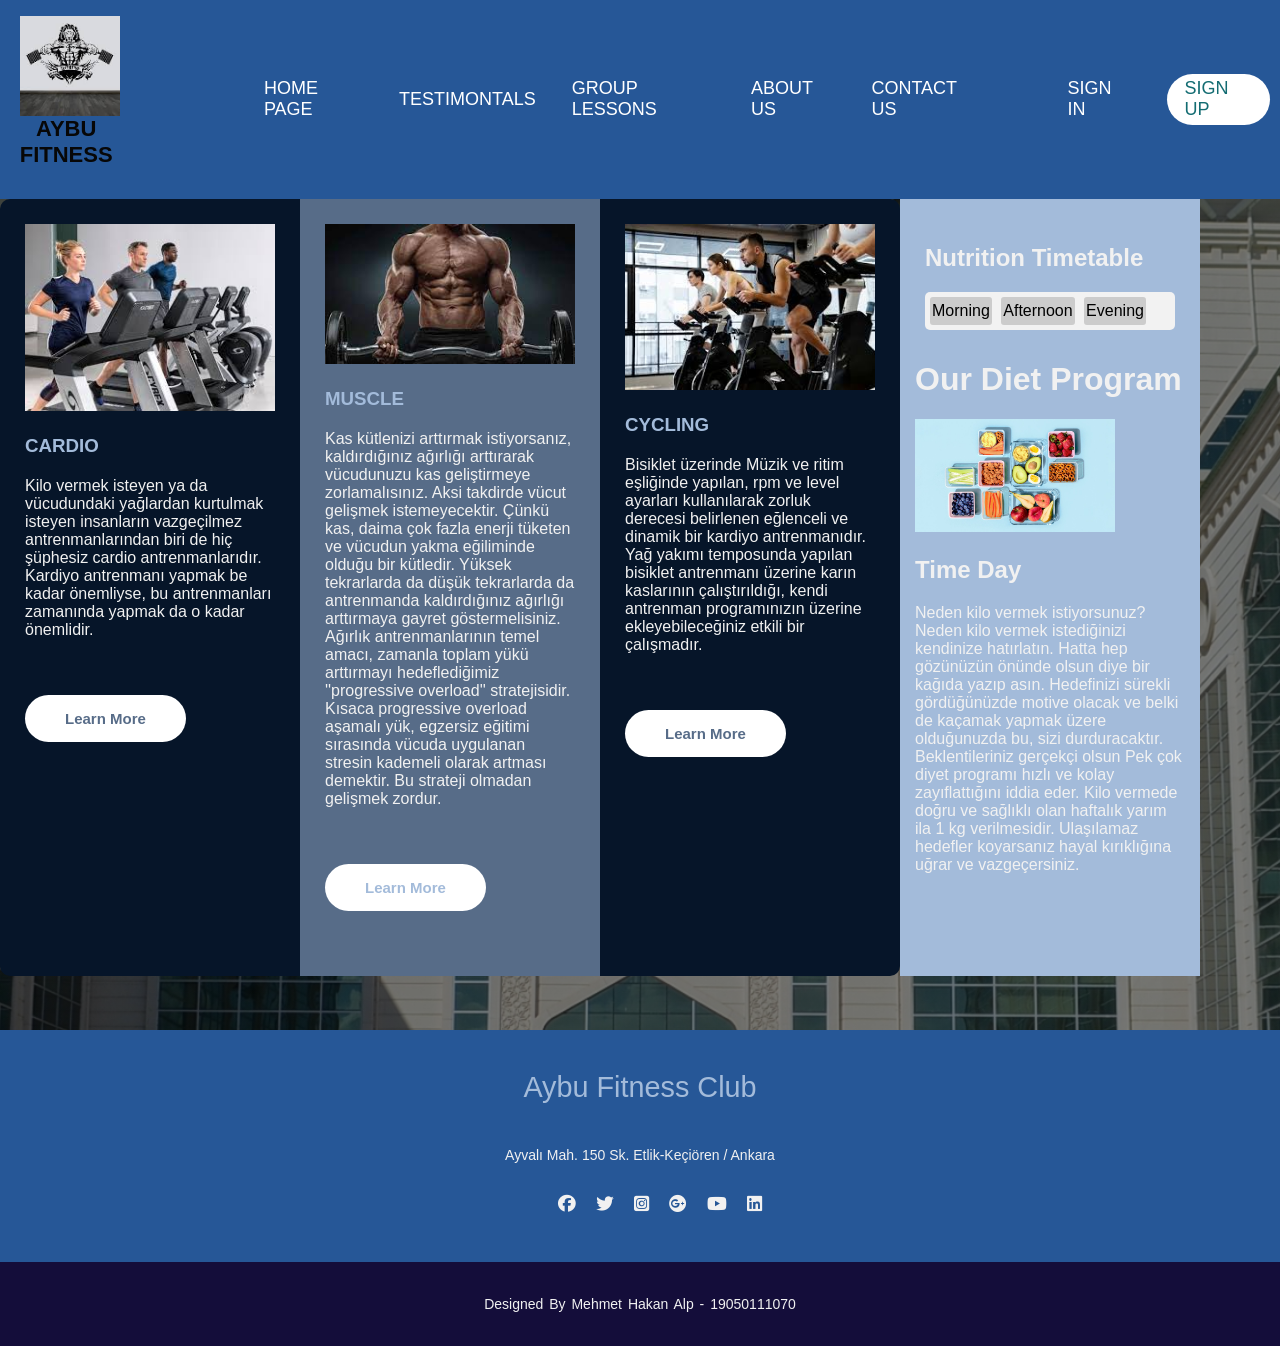
<file: Alp_ProjectSprint3-4/Alp_ProjectDraft2/group-lesson.html>
<!DOCTYPE html>
<html lang="en">
<head>
    <meta charset="UTF-8">
    <meta http-equiv="X-UA-Compatible" content="IE=edge">
    <meta name="viewport" content="width=device-width, initial-scale=1.0">
    <title>Group Lessons</title>
    <script src="jquery-ui-1.13.2/external/jquery/jquery.js"></script>
    <script src="jquery-ui-1.13.2/jquery-ui.js"></script>
    <link rel="stylesheet" href="common.css">
    <link rel="stylesheet" href="style-group-lesson.css">
    <link rel="stylesheet" href="https://cdnjs.cloudflare.com/ajax/libs/font-awesome/6.4.0/css/all.min.css"/>
    <script src="script.js"></script>
</head>
<body>
    <header>
        <div class="container row">
          <a href="#" class="logo"><img src="aslan.jpg">
            <h1 class="aybu-fitness">AYBU FITNESS</h1></a>
          
          <nav class="nav">
            <ul class="nav__list">
              <li class="nav__item"><a href="index.html" class="nav__link">Home Page</a></li>
              <li class="nav__item"><a href="testimontals.html" class="nav__link" >Testimontals</a></li>
              <li class="nav__item"><a href="group-lesson.html" class="nav__link">Group Lessons</a></li>
              <li class="nav__item"><a href="about-us.html"class="nav__link" >About Us</a></li>
              <li class="nav__item"><a href="contact-us.html"class="nav__link" >Contact Us</a></li>
            </ul>
            <ul class="nav__list">
              <li class="nav__item"><a href="#" class="nav__link">Sign in</a></li>
              <li class="nav__item">
                <a href="#" class="nav__link nav__link--button">Sign up</a>
              </li>
            </ul>
          </nav>
        </div>
      </header>

    <div class="box-container">
        <div class="box box1">
          <div class="content">
            <img src="cardio.jpg" width="250px">
            <p>
              <h3><span> Cardio </span></h3>
              Kilo vermek isteyen ya da vücudundaki yağlardan 
              kurtulmak isteyen insanların vazgeçilmez antrenmanlarından biri de hiç şüphesiz 
              cardio antrenmanlarıdır. Kardiyo antrenmanı yapmak be kadar önemliyse, 
              bu antrenmanları zamanında yapmak da o kadar önemlidir.</p>
              <button class="btn btn1">Learn More</button> 
            
          </div>
        </div>

        <div class="box box2">
          <div class="content">
            <img src="muscle.jpg" width="250px">
            <p>
              <h3><span> Muscle </span></h3>
              Kas kütlenizi arttırmak istiyorsanız, kaldırdığınız ağırlığı arttırarak vücudunuzu kas 
              geliştirmeye zorlamalısınız. Aksi takdirde vücut gelişmek istemeyecektir. Çünkü kas, 
              daima çok fazla enerji tüketen ve vücudun yakma eğiliminde olduğu bir kütledir. 
              Yüksek tekrarlarda da düşük tekrarlarda da antrenmanda kaldırdığınız ağırlığı arttırmaya 
              gayret göstermelisiniz. Ağırlık antrenmanlarının temel amacı, zamanla toplam yükü 
              arttırmayı hedeflediğimiz ''progressive overload'' stratejisidir. Kısaca progressive 
              overload aşamalı yük, egzersiz eğitimi sırasında vücuda uygulanan stresin kademeli 
              olarak artması demektir. Bu strateji olmadan gelişmek zordur.
            </p>
              <button class="btn btn2">Learn More</button> 
            
          </div>
        </div>

        <div class="box box3">
          <div class="content">
            <img src="cycling.jpg" width="250px">
            <p>
              <h3><span> Cycling </span></h3>
              Bisiklet üzerinde Müzik ve ritim eşliğinde yapılan,  rpm ve level ayarları kullanılarak 
              zorluk derecesi belirlenen eğlenceli ve dinamik bir kardiyo antrenmanıdır. 
              Yağ yakımı temposunda yapılan bisiklet antrenmanı üzerine karın kaslarının çalıştırıldığı, 
              kendi antrenman programınızın üzerine ekleyebileceğiniz etkili bir çalışmadır.
            </p>
              <button class="btn btn3">Learn More</button> 
            
          </div>
        </div>

        <div class="box box4">
          <div class="content">
            <aside>
              <h1 id="mealSections">Nutrition Timetable</h1>
              <nav id="nav_list">
                <ul>
                  <li><a href="#" title="morning">Morning<br></a></li>
                  <li><a href="#" title="noon">Afternoon<br></a></li>
                  <li><a href="#" title="evening">Evening<br></a></li>              
                </ul>
              </nav>
            </aside>

          </div>

          <main>
            <h1>Our Diet Program</h1>
            <img src="images/diet-program.jpg" width="200px">
            <h2>Time Day<br></h2>
            <p>Neden kilo vermek istiyorsunuz?
              Neden kilo vermek istediğinizi kendinize hatırlatın. Hatta hep gözünüzün önünde olsun diye bir kağıda yazıp asın. 
              
              Hedefinizi sürekli gördüğünüzde motive olacak ve belki de kaçamak yapmak üzere olduğunuzda bu, sizi durduracaktır.
              
              Beklentileriniz gerçekçi olsun
              
              Pek çok diyet programı hızlı ve kolay zayıflattığını iddia eder. Kilo vermede doğru ve sağlıklı olan haftalık yarım ila 1 kg verilmesidir. 
              Ulaşılamaz hedefler koyarsanız hayal kırıklığına uğrar ve vazgeçersiniz.</p>	
          </main>
        </div>
        <div id="mealSection">
          <h3 id="categoryName"></h3>
          <img id="categoryImage" alt="" width="200px">
          <p id="categoryDescription"></p>
        </div>
       
           <script>
            $(document).ready(function() {
            $.ajax({
              url: 'https://www.themealdb.com/api/json/v1/1/categories.php',
              type: 'GET',
              dataType: 'json',
              success: function(data) {
                // AJAX isteği başarılı oldu
                console.log(data); // Gelen verileri konsola yazdırma

                // Verileri web sitenizde kullanabilirsiniz ve sayfayı güncelleyebilirsiniz
                // Örneğin, kullanıcıları listeleyebilir veya belirli bir alanı gösterebilirsiniz
              },
              error: function(xhr, status, error) {
                // AJAX isteği başarısız oldu
                console.error(error); // Hata mesajını konsola yazdırma
              }
            });
          });
           </script>
           
           <script>
                  $(document).ready(function() {
           
            $.getJSON("https://www.themealdb.com/api/json/v1/1/categories.php", function(data) {
              var categories = data.categories;
              var categoryIndex = 0; 
              var category = categories[categoryIndex];
          
              var categoryName = category.strCategory;
              var categoryImage = category.strCategoryThumb;
              var categoryDescription = category.strCategoryDescription;
          
              
              var categoryHTML = `
                <div class="box box3 custom-box"> <!-- box3 sınıfına ek olarak yeni sınıfı da kullanın -->
                  <div class="content">
                    <h3>${categoryName}</h3>
                    <img src="${categoryImage}" alt="Category Image" class="meal-photo">
                    <p>${categoryDescription}</p>
                  </div>
                </div>
              `;
              $(".box4").before(categoryHTML);
            });
          });
           </script>

    </div>

    
    

    <footer>
      <div class="footer-content">
        <h3>Aybu Fitness Club</h3>
        <p>Ayvalı Mah. 150 Sk. Etlik-Keçiören / Ankara
        </p>
        <ul class="socials">
          
          <li><a href="https://www.facebook.com"><i class="fa-brands fa-facebook"></i></a></li>
          <li><a href="https://twitter.com"><i class="fa-brands fa-twitter"></i></a></li>
          <li><a href="https://www.instagram.com/accounts/login/"><i class="fa-brands fa-square-instagram"></i></a></li>
          <li><a href="https://accounts.google.com/InteractiveLogin/signinchooser?elo=1&ifkv=AQMjQ7Qd_SXheNo365VDVD_mH7Bw42z6fIi9__PEFIAzMFTwE6klG_wHzv5zP7f2NQFFbJpWAuRnpg&flowName=GlifWebSignIn&flowEntry=ServiceLogin"><i class="fa-brands fa-google-plus"></i></a></li>
          <li><a href="https://www.youtube.com"><i class="fa-brands fa-youtube"></i></a></li>
          <li><a href="https://www.linkedin.com/feed/"><i class="fa-brands fa-linkedin"></i></a></li>
        </ul>
      </div>
      <div class="footer-bottom">
        <p>Designed by Mehmet Hakan Alp - 19050111070</p>
      </div>
    </footer>

      
</body>
</html>
</file>
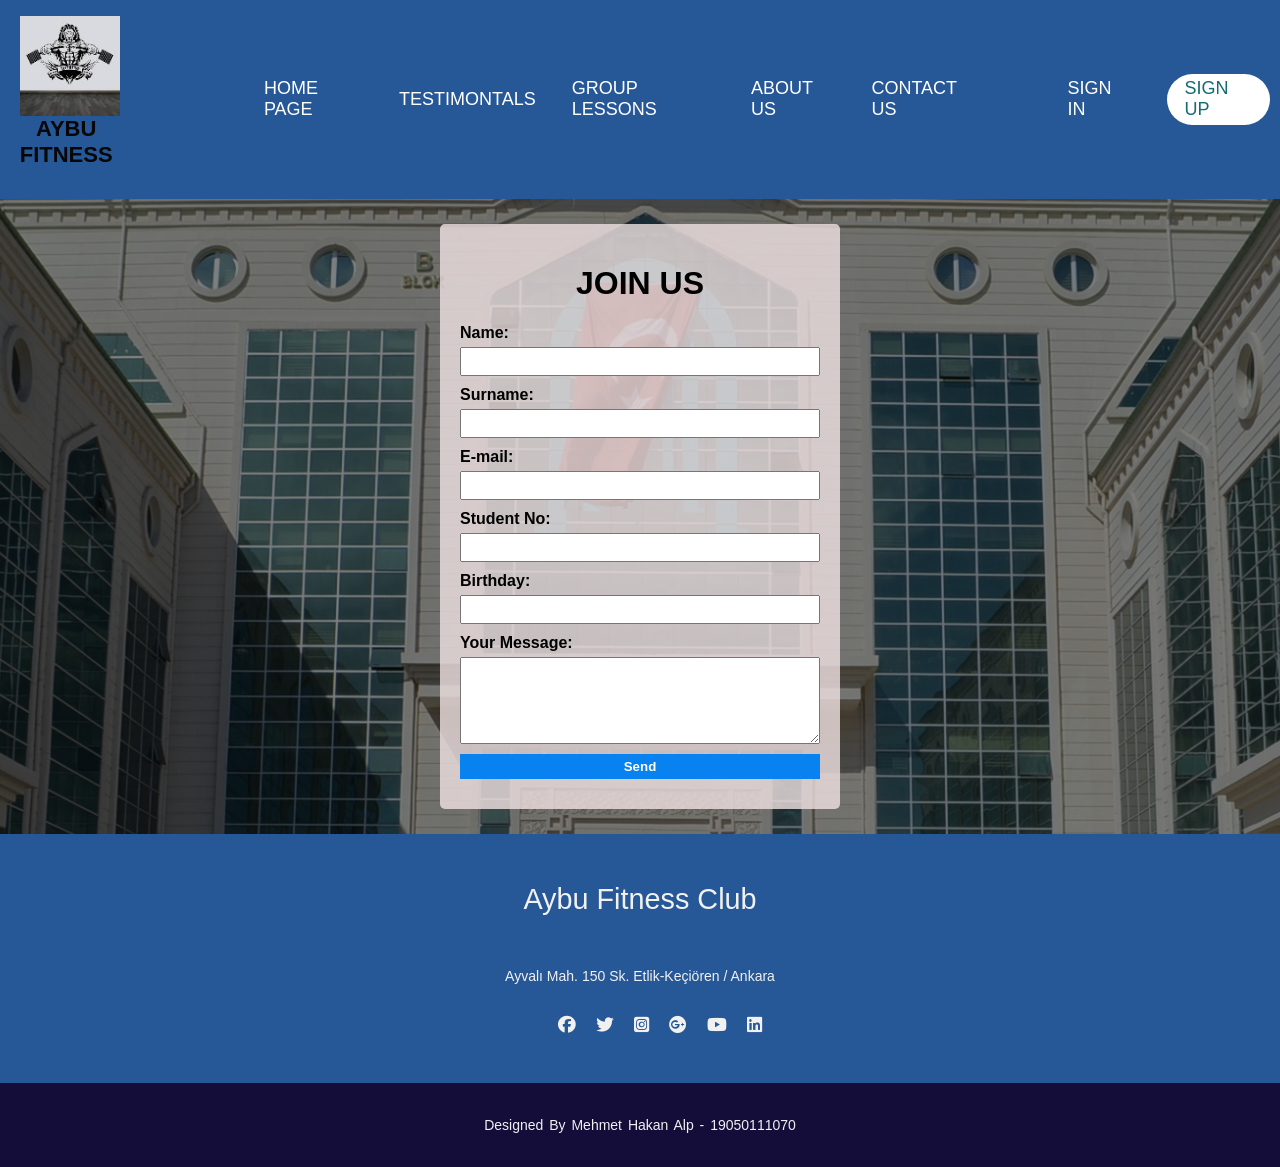
<file: Alp_ProjectSprint3-4/Alp_ProjectDraft2/join-us.html>
<!DOCTYPE html>
<html lang="en">
<head>
    <meta charset="UTF-8">
    <meta http-equiv="X-UA-Compatible" content="IE=edge">
    <meta name="viewport" content="width=device-width, initial-scale=1.0">
    <link rel="stylesheet" href="jquery-ui-1.13.2/jquery-ui.css">
    <script src="jquery-ui-1.13.2/external/jquery/jquery.js"></script>
    <script src="jquery-ui-1.13.2/jquery-ui.js"></script>
    <title>Join Us</title>
    <link rel="stylesheet" href="common.css">
    <link rel="stylesheet" href="style-join-us.css">
    <link rel="stylesheet" href="https://cdnjs.cloudflare.com/ajax/libs/font-awesome/6.4.0/css/all.min.css"/>


</head>
<body>
    
      </script>
    <header>
        <div class="container row">
          <a href="#" class="logo"><img src="aslan.jpg">
            <h1 class="aybu-fitness">AYBU FITNESS</h1></a>
          
          <nav class="nav">
            <ul class="nav__list">
              <li class="nav__item"><a href="index.html" class="nav__link">Home Page</a></li>
              <li class="nav__item"><a href="testimontals.html" class="nav__link" >Testimontals</a></li>
              <li class="nav__item"><a href="group-lesson.html" class="nav__link">Group Lessons</a></li>
              <li class="nav__item"><a href="about-us.html"class="nav__link" >About Us</a></li>
              <li class="nav__item"><a href="contact-us.html"class="nav__link" >Contact Us</a></li>
            </ul>
            <ul class="nav__list">
              <li class="nav__item"><a href="#" class="nav__link">Sign in</a></li>
              <li class="nav__item">
                <a href="#" class="nav__link nav__link--button">Sign up</a>
              </li>
            </ul>
          </nav>
        </div>
      </header>

      <div class="containerr">
        <h1>JOIN US </h1>
        <form action="/submit-form" method="post">
          <label for="name">Name:</label>
          <input type="text" id="name" name="name" required>

          <label for="surname">Surname:</label>
          <input type="text" id="surname" name="surname" required>
          
          <label for="email">E-mail:</label>
          <input type="email" id="email" name="email" required>

          <label for="studentNo">Student No:</label>
          <input type="studentNo" id="studentNo" name="studentNo" required>

          <label for="birthday">Birthday:</label>
          <input type="text" id="birthday" name="birthday" required>
          
          <label for="message">Your Message:</label>
          <textarea id="message" name="message" rows="5" required></textarea>
          
          <input type="submit" value="Send">
        </form>
      </div>

      <script>
        $(document).ready(function() {
           
            var names = ["Hakan", "Fadi", "Mehmet", "Efnan", "Meva","Alp"];

            $("#name").autocomplete({
                source: names
            });
        });
    </script>
    <script>
      $(document).ready(function() {
         
          var surnames = ["alp", "yılmaz", "dilek", "çiçek", "gül","icardi"];

          $("#surname").autocomplete({
              source: surnames
          });
      });
  </script>


    
      <script>
        $(function () {
          $("#birthday").datepicker({
          
          });
      });
      </script>

      <footer>
        <div class="footer-content">
          <h3>Aybu Fitness Club</h3>
          <p>Ayvalı Mah. 150 Sk. Etlik-Keçiören / Ankara
          </p>
          <ul class="socials">
            
            <li><a href="https://www.facebook.com"><i class="fa-brands fa-facebook"></i></a></li>
            <li><a href="https://twitter.com"><i class="fa-brands fa-twitter"></i></a></li>
            <li><a href="https://www.instagram.com/accounts/login/"><i class="fa-brands fa-square-instagram"></i></a></li>
            <li><a href="https://accounts.google.com/InteractiveLogin/signinchooser?elo=1&ifkv=AQMjQ7Qd_SXheNo365VDVD_mH7Bw42z6fIi9__PEFIAzMFTwE6klG_wHzv5zP7f2NQFFbJpWAuRnpg&flowName=GlifWebSignIn&flowEntry=ServiceLogin"><i class="fa-brands fa-google-plus"></i></a></li>
            <li><a href="https://www.youtube.com"><i class="fa-brands fa-youtube"></i></a></li>
            <li><a href="https://www.linkedin.com/feed/"><i class="fa-brands fa-linkedin"></i></a></li>
          </ul>
        </div>
        <div class="footer-bottom">
          <p>Designed by Mehmet Hakan Alp - 19050111070</p>
        </div>
      </footer>
</body>
</html>
</file>
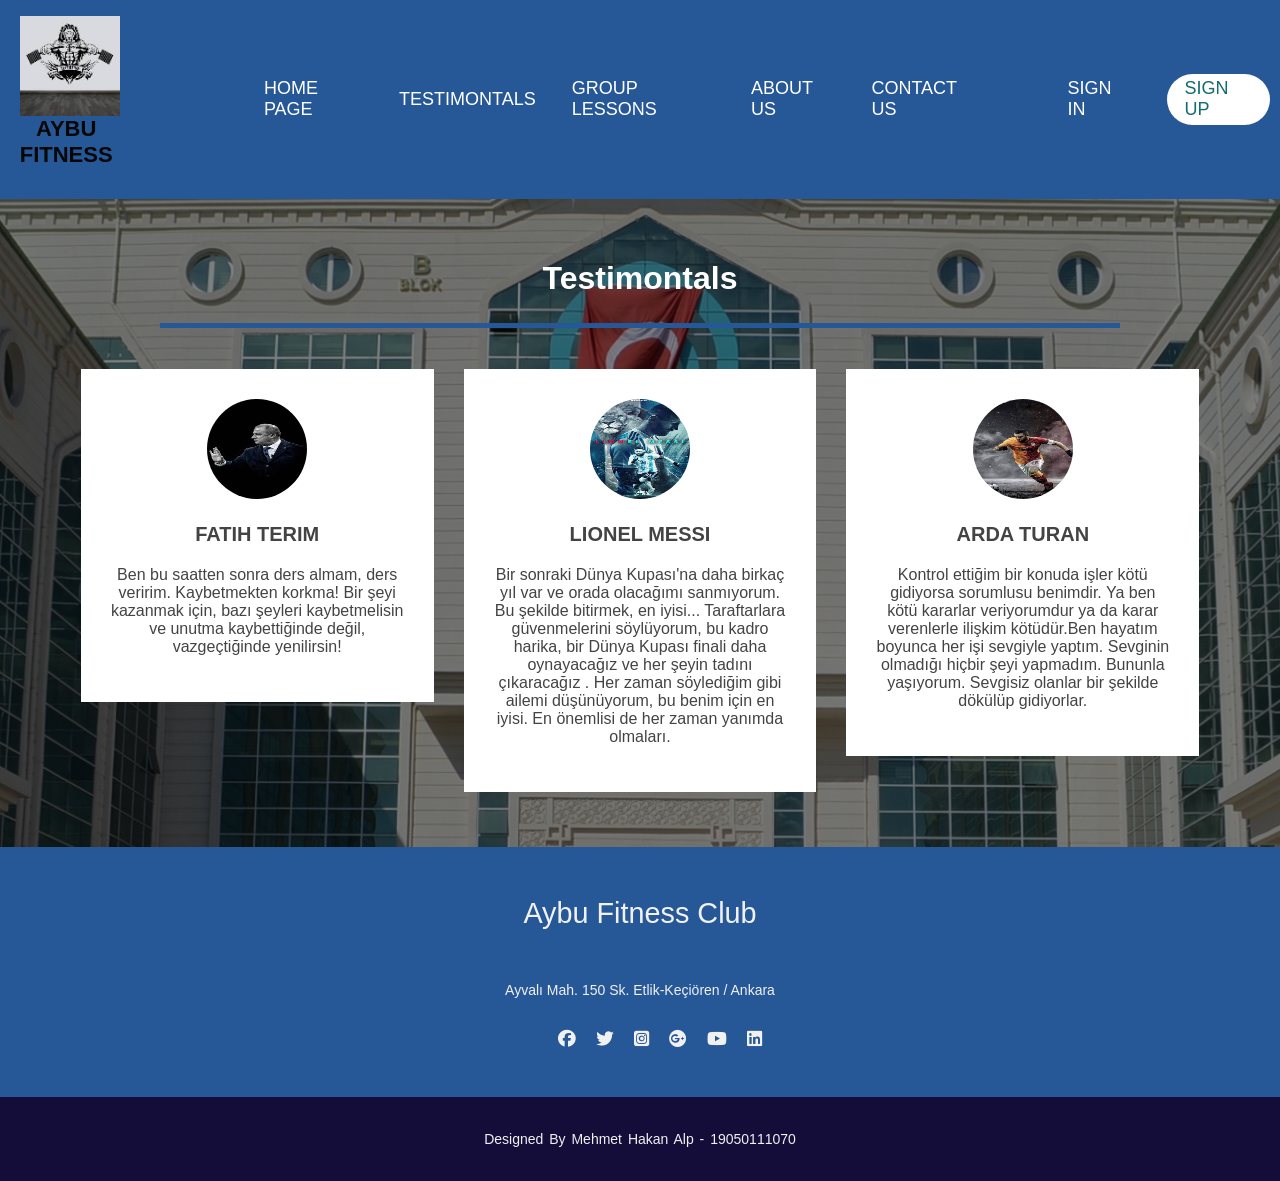
<file: Alp_ProjectSprint3-4/Alp_ProjectDraft2/testimontals.html>
<!DOCTYPE html>
<html lang="en">
<head>
    <meta charset="UTF-8">
    <meta http-equiv="X-UA-Compatible" content="IE=edge">
    <meta name="viewport" content="width=, initial-scale=1.0">
    <title>Testimontals</title>
    <link rel="stylesheet" href="common.css">
    <link rel="stylesheet" href="testimontals.css">
    <link rel="stylesheet" href="https://cdnjs.cloudflare.com/ajax/libs/font-awesome/6.4.0/css/all.min.css"/>

</head>
<body>
    <header>
        <div class="container row">
          <a href="#" class="logo"><img src="aslan.jpg">
            <h1 class="aybu-fitness">AYBU FITNESS</h1></a>
          
          <nav class="nav">
            <ul class="nav__list">
              <li class="nav__item"><a href="index.html" class="nav__link">Home Page</a></li>
              <li class="nav__item"><a href="testimontals.html" class="nav__link" >Testimontals</a></li>
              <li class="nav__item"><a href="group-lesson.html" class="nav__link">Group Lessons</a></li>
              <li class="nav__item"><a href="about-us.html"class="nav__link" >About Us</a></li>
              <li class="nav__item"><a href="contact-us.html"class="nav__link" >Contact Us</a></li>
            </ul>
            <ul class="nav__list">
              <li class="nav__item"><a href="#" class="nav__link">Sign in</a></li>
              <li class="nav__item">
                <a href="#" class="nav__link nav__link--button">Sign up</a>
              </li>
            </ul>
          </nav>
        </div>
      </header>
    
    <div class="testimontals">
        
        <div class="inner">
        <h1>Testimontals</h1>
        <div class="border">
        </div>
            <div class="row">
                <div class="column">
                    <div class="testimontal">
                        <!--I printed the people with opinions in the columns in order -->
                        
                        <img src="fatih-terim.jpg">
                        <div class="name"><strong>Fatih Terim</strong></div>
                        <p>
                            Ben bu saatten sonra ders almam, ders veririm.
                            Kaybetmekten korkma! Bir şeyi kazanmak için, bazı şeyleri kaybetmelisin ve unutma kaybettiğinde değil, 
                            vazgeçtiğinde yenilirsin!
                        </p>

                    </div>
                </div>
                <div class="column">
                    <div class="testimontal">
                        <img src="messi.jpg">
                        <div class="name"><strong>Lionel Messi</strong> </div>
                        
                        <p>
                            Bir sonraki Dünya Kupası'na daha birkaç yıl 
                            var ve orada olacağımı sanmıyorum. 
                            Bu şekilde bitirmek, en iyisi... 
                            Taraftarlara güvenmelerini söylüyorum, 
                            bu kadro harika, bir Dünya Kupası finali daha oynayacağız ve her şeyin tadını çıkaracağız . Her zaman söylediğim gibi ailemi düşünüyorum, bu benim için en iyisi. 
                            En önemlisi de her zaman yanımda olmaları. 
                        </p>

                    </div>
                </div>
                <div class="column">
                    <div class="testimontal">
                        <img src="arda-turan.jpg">
                        <div class="name"><strong>Arda Turan</strong> </div>
                        <p>
                            Kontrol ettiğim bir konuda 
                            işler kötü gidiyorsa 
                            sorumlusu benimdir. 
                            Ya ben kötü kararlar veriyorumdur ya da karar 
                            verenlerle ilişkim kötüdür.Ben hayatım boyunca her işi sevgiyle yaptım. Sevginin olmadığı hiçbir şeyi yapmadım. Bununla yaşıyorum. 
                            Sevgisiz olanlar bir şekilde dökülüp gidiyorlar.
                        </p>

                    </div>
                </div>
            </div>
        </div>
    </div>

    <footer>
        <div class="footer-content">
          <h3>Aybu Fitness Club</h3>
          <p>Ayvalı Mah. 150 Sk. Etlik-Keçiören / Ankara
          </p>
          <ul class="socials">
            
            <li><a href="https://www.facebook.com"><i class="fa-brands fa-facebook"></i></a></li>
            <li><a href="https://twitter.com"><i class="fa-brands fa-twitter"></i></a></li>
            <li><a href="https://www.instagram.com/accounts/login/"><i class="fa-brands fa-square-instagram"></i></a></li>
            <li><a href="https://accounts.google.com/InteractiveLogin/signinchooser?elo=1&ifkv=AQMjQ7Qd_SXheNo365VDVD_mH7Bw42z6fIi9__PEFIAzMFTwE6klG_wHzv5zP7f2NQFFbJpWAuRnpg&flowName=GlifWebSignIn&flowEntry=ServiceLogin"><i class="fa-brands fa-google-plus"></i></a></li>
            <li><a href="https://www.youtube.com"><i class="fa-brands fa-youtube"></i></a></li>
            <li><a href="https://www.linkedin.com/feed/"><i class="fa-brands fa-linkedin"></i></a></li>
          </ul>
        </div>
        <div class="footer-bottom">
          <p>Designed by Mehmet Hakan Alp - 19050111070</p>
        </div>
      </footer>
</body>
</html>
</file>
<file: Alp_ProjectSprint3-4/Alp_ProjectDraft2/common.css>
* {
    box-sizing: border-box;
  }
  
  body {
    width: 100%;
    margin: 0;
    font-family: "Roboto", sans-serif;
    background-image : linear-gradient( to bottom, rgba(0, 0, 0, 0.5), rgba(0, 0, 0, 0.5)),url('aybuu.jpg');
    background-repeat: no-repeat;
    background-size: cover;
    background-position:center ;
  }
  
  header {
    background: #265797;
    padding: 1em 0;
  }

  .nav__list .nav__item {
    display: flex;
    margin-left: 10%;
  }
  .nav__list .nav__item {
    display: flex;
    float: right;
    margin-left: 5%;
    
  }
 
  .logo {
    text-decoration: none;
    color: #fff;
    font-size: 2rem;
    font-weight: bold;
    margin-right: 2em;
  }
  .logo .aybu-fitness{
    color: #070707;
    font-size: 22px;
    text-align: center;
    
  }
  .logo img {
    float: left;
    width: 100px;
    text-align: center;
    
    margin-left: 20px;
  }
  
  .nav__list {
    padding: 0;
    margin-left: 20px;
    list-style: none;
  }
  
  .nav__link {
    color: #fff;
    padding-right: 15%;
    text-decoration: none;
    text-transform: uppercase;
  }
  .nav__link:hover {
    opacity: 0.75;
  }
  
  .nav__link--button {
    background: #fff;
    color: #136c72;
    padding: 0.25em 1em;
    border-radius: 10rem;
  }
  
  .row {
    display: flex;
    justify-content: space-around;
  }
  
  .nav {
    display: flex;
    margin: 10px;
    justify-content: space-between;
    width: 100%;
    font-size: 18px;
  }
  
  .nav__list {
    display: flex;
    align-items: center;
  }
  
  .nav__item + .nav__item {
    margin-left: 2em;
  } 
  footer{
    background: #265797;
    height: auto;
    width: auto;
    font-family: 'Segoe UI', Tahoma, Geneva, Verdana, sans-serif;
    padding-top: 1%;
    color: #f1f1f1;
  }
  .footer-content{
    display: flex;
    align-items: center;
    justify-content: center;
    flex-direction: column;
    text-align: center;
  }
  .footer-content h3{
    font-size: 1.8rem;
    font-weight: 400;
    text-transform: capitalize ;
    line-height: 3rem;
  }
  .footer-content p {
    max-width: 500px;
    margin: 10px auto;
    line-height: 28px;
    font-size: 14px;
  }
  .socials{
    list-style: none;
    display: flex;
    align-items: center;
    justify-content: center;
    margin: 1rem 0 3rem 0;
  
  }
  .socials li{
    margin: 0 10px;
  }
  .socials a{
    text-decoration: none;
    color: #f1f1f1;
  }
  .socials a i {
    font-size: 1.1rem;
    transition: .4s;
  }
  .socials a:hover i{
    color: #b2a7ec;
  }
  .footer-bottom{
    background: #140d3a;
    width: 100vw;
    padding: 20px 0;
    text-align: center;
  }
  .footer-bottom p{
    font-size: 14px;
    word-spacing: 2px;
    text-transform: capitalize;
  }
</file>
<file: Alp_ProjectSprint3-4/Alp_ProjectDraft2/style.css>
.banner
{
    display: flex;
    margin-top: 80px;
}
.left-col{
    float: left;
}

.left-col .right-col
{
    flex-basis: 20%;
}

.search{
    padding-left: 3%;
    width: 100%;
    display: flex;
    padding-bottom: 3px;
    border-bottom: 1px solid #ddd;
    margin: 10px 0 30px;
}
.search-box img
{
    
    height: 25px;
    width: 25px;
    cursor: pointer;
}
.search-box input {
    
    width: 100%;
    margin-left: 15px;
    font-size: 17px;
    border: 0;
    outline: none;
}
.left-col h1 {
  text-align: center;
  font-family: Verdana, Geneva, Tahoma, sans-serif;
  font-size: 40px;
    
}
.left-col h3 {
  font-family: 'Times New Roman', Times, serif;
  text-align: center;
  font-size: 30px;
}
.left-col p{
    color: aliceblue;

}
span{
    color: rgb(251, 251, 252);
}
span1{
    color: rgb(4, 63, 255);
}
.left-col p {
    padding-left: 10%;
    font-size: 15px;
    margin: 50px;    
    text-align: center;
}
.button button {
    padding: 7px 30px;
    margin-right: 15px;
    outline: none;
    border: 1px solid #b2a7ec;
    border-radius: 20px;
    cursor: pointer;
    color: #3b3947;
    background-color: transparent;
    font-size: x-large;
    
}
.button .primary-button {
    
    background: linear-gradient(rgb(255, 255, 255),#413d57);
    box-shadow: 0 2px 15px rgb(255, 255, 255);
    color: #4343a8;
}
.button .secondry-button {
    background: linear-gradient(rgb(255, 255, 255),#413d57);
    box-shadow: 0 2px 15px rgb(255, 255, 255);
    color: #4343a8;
}
.button{
    text-align: center;
    margin-bottom: 30px;
}
</file>
<file: Alp_ProjectSprint3-4/Alp_ProjectDraft2/style-about.css>
/*I edited the titles*/
.main-about{
    text-align: center;
    margin-top: 25px;
    
}
.main-about h1{
    font-family: 'Franklin Gothic Medium', 'Arial Narrow', Arial, sans-serif;
    padding-top: 1%;
    font-size: 50px;
    color: rgb(255, 255, 255);
    margin-bottom: 10px;
}
.main-about h5{
    
    font-family: 'Gill Sans', 'Gill Sans MT', Calibri, 'Trebuchet MS', sans-serif;
    font-size: 30px;
    color: rgb(255, 255, 255);
    margin-top: 10px;
}
.about-us{
    display: flex;
    align-items: center;
    width: 85%;
    margin: auto;
}
/*I changed the settings of the buttons and photos*/
.about-us img {
    
    max-width: 70%;
    height: auto;
    margin-bottom: 5%;
}
.content{
    padding: 10px;
}
.content h2{
    color: rgb(255, 255, 255);
    font-size: 22px;
    margin: 15px 0px;
}
.content p{
    
    color: rgb(255, 255, 255);
    font-size: 18px;
    line-height: 1.5;
    margin:15px 0px ;
}
.button-about{
    display: inline-block;
    color: #fff;
    background-color: #0084ff;
    border: none;
    border-radius: 5px;
    padding: 12px 20px;
    font-size: 18px;
    cursor: pointer;
    transition: 0.2s;
}
.button-about:hover {
    background-color: #006dd6;
}
/*I tried to make it more regular 
by finding the appropriate pixels for my screen.*/

@media(max-width:768px) {
    .about-us{
        flex-direction: column;
    }
    .about-us img{
        flex:0 100%;
        max-width: 100%;
    }
    .content{
        flex: 0 100%;
        max-width: 100%;
        padding: 15px;
    }
}
</file>
<file: Alp_ProjectSprint3-4/Alp_ProjectDraft2/style-group-lesson.css>
.box-container
  {
    width: 100%;
    max-width: 1910px;
    display: flex;
    justify-content: flex-start;
    align-content: center;
    flex-wrap: wrap;
    /*lex-wrap: wrap; değeri ile esnek kutu içerisindeki öğelerin boyutlarını küçültmeden
    sabit tutabilmek için öğeleri bir alt satıra ya da yan satıra geçirecektir. 
    Yukarıdaki resimde öğeler flex-wrap: wrap özelliği olan bir kap 
    içerisinde öğeler tek bir satıra sığdırılmaya çalışmadan alt satıra kaydırılır.  */
  }

  .box{
    width: 300px;
    padding: 15px;
    min-height: 450px;
  }
  .box1{
    color: #f1f1f1;
    background-color: #061529;
    border-top-left-radius: 10px;
    border-bottom-left-radius: 10px;
  }
  .box2{
    color: #f1f1f1;
    background-color: #576c88;
  }
  .box3{
    color: #f1f1f1;
    background-color:  #061529;
    border-top-right-radius: 10px;
    border-bottom-right-radius: 10px;
  }
  .content{
    padding: 10px;
  }
  h3{
    color: #a3bbda;
    text-transform: uppercase;
    margin: 20px 0;
  }
p{
  color: #f1f1f1;
}
.btn{
  margin: 40px  0;
  padding: 15px 40px;
  border: 0;
  border-radius: 30px;
  outline: none;
  background-color: #FFF;
  font-size: 15px;
  cursor: pointer;
  font-weight: 700;

}
.btn1{
  color: #576c88;
}
.btn2{
  color: #a3bbda;
}
.btn3{
  color: #576c88;
}
.btn:hover{
  background-color: transparent;
  border: 2px solid #FFF;
  color: #FFF;
  transition: 0.4s;
}

.box4 {
  color: #f1f1f1;
  background-color: #a3bbda;
  text-align: left;
  margin-left: 0px;
  
  justify-content: flex-end;
}
h4{
  color: #01060c;
  text-transform: uppercase;
  margin: 20px 0;
}

.meal-section {
  display: none;
  margin-top: 20px;
}

.meal-section.show {
  display: block;
}
.meal-buttons {
  display: flex;
  justify-content: space-between;
  border: 2px solid #fff; /* Çerçeve ekledik */
  border-radius: 30px; /* Köşeleri yuvarlattık */
  padding: 10px; /* İçeriğin etrafına boşluk ekledik */
  margin-top: 20px;
}

.meal-button {
  padding: 10px 20px;
  border: none;
  outline: none;
  background-color: transparent;
  font-size: 15px;
  cursor: pointer;
  font-weight: 700;
}

.meal-photo {
  display: block;
  width: 30px;
  height: auto;
  margin-bottom: 10px;
}

#nav_list {
  background-color: #f2f2f2;
  padding: 5px;
  border-radius: 5px;
}

#nav_list ul {
  list-style-type: none;
  margin: 0;
  padding: 0;
}

#nav_list li {
  display: inline-block;
  margin-right: 5px;
}

#nav_list a {
  display: block;
  padding: 5px 2px;
  background-color: #ccc;
  color: #000;
  text-decoration: none;
  border-radius: 3px;
}

#nav_list a:hover {
  background-color: #130535;
  color: #fff;
}

.custom-box {
  color: #f1f1f1;
    background-color: #576c88;
    margin-left: 100px;
}
</file>
<file: Alp_ProjectSprint3-4/Alp_ProjectDraft2/style-join-us.css>
.containerr {
    background-color: rgba(240, 227, 227, 0.8);
    padding: 20px;
    max-width: 400px;
    margin: 0 auto;
    margin-top: 25px;
    border-radius: 5px;
    margin-bottom: 25px;
  }
  .containerr h1 {
    text-align: center;
  }
  .containerr form {
    display: flex;
    flex-direction: column;
  }
  .containerr form label {
    margin-bottom: 5px;
  }
  .containerr form input,
  .containerr form textarea {
    padding: 5px;
    margin-bottom: 10px;
  }
  .containerr form input[type="submit"] {
    background-color: #0881f1;
    color: white;
    border: none;
    cursor: pointer;
    font-weight: bold;
  }
  .containerr form input[type="submit"]:hover {
    background-color: #1b0575;
  }
  .containerr form input[type="date"] {
    padding: 8px;
    border: 1px solid #ccc;
    border-radius: 4px;
    font-size: 16px;
    color: #333;
    font-family: Arial, sans-serif;
    background-color: #f2f2f2;
  }
  .containerr label {
    display: block;
    font-weight: bold;
    margin-bottom: 5px;
  }
</file>
<file: Alp_ProjectSprint3-4/Alp_ProjectDraft2/testimontals.css>
.testimontals{
    padding: 40px 0;
    color: #434343;
    text-align: center;
}
/*where I design the people I have written in columns */
.inner{
    max-width: 1200px;
    margin: auto;
    overflow: hidden;
    padding: 0 20px;

}
.inner h1{
    color: #fff;
}
.border{
    width: 960px;
    height: 5px;
    background: #265797;
    margin: 26px auto;
}
.row{
    display: flex;
    flex-wrap: nowrap;
    justify-content: center;
}
.column{
    flex: 33%;
    max-width: 33%;
    box-sizing: border-box;
    padding: 15px;
}
.testimontal{
    background: #fff;
    padding: 30px;

}
.testimontal img{
    width: 100px;
    height: 100px;
    border-radius: 50%;
    
}
.name{
    font-size: 20px;
    text-transform: uppercase;
    margin: 20px 0;
}
</file>
